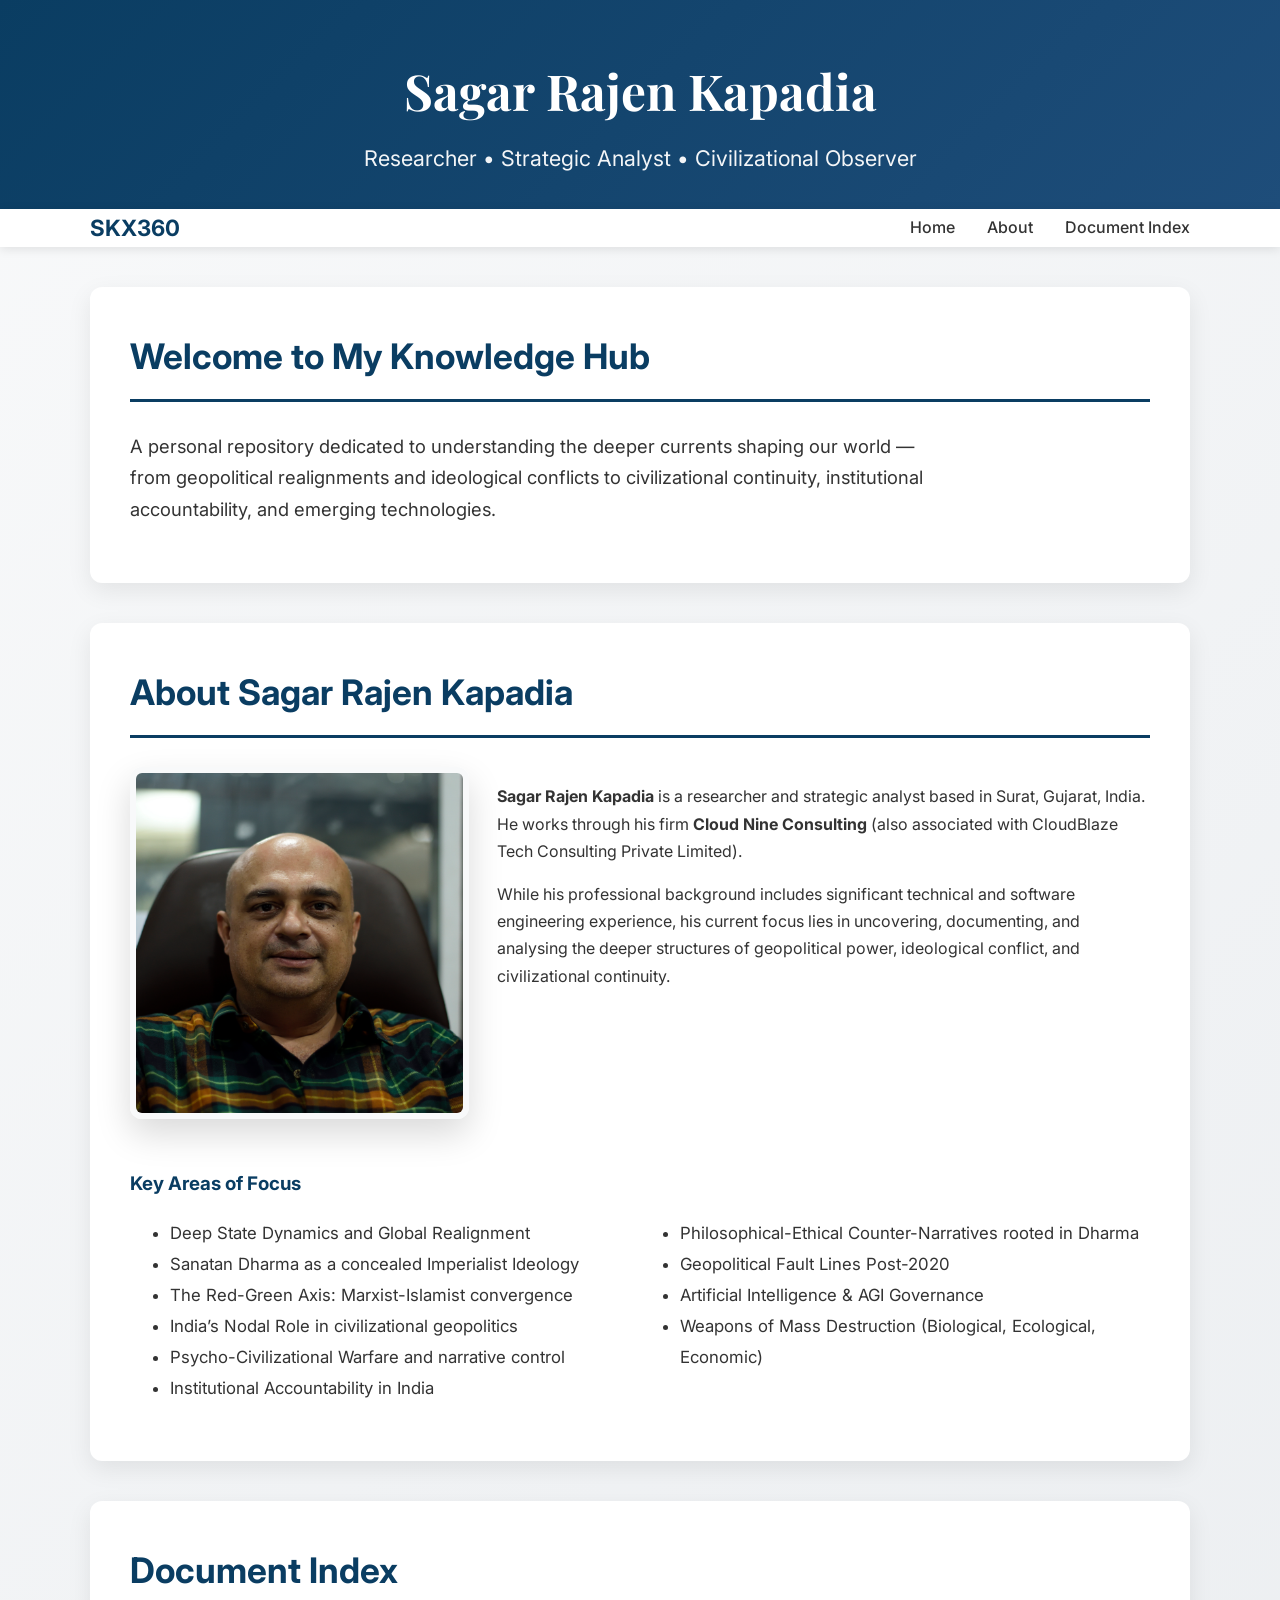
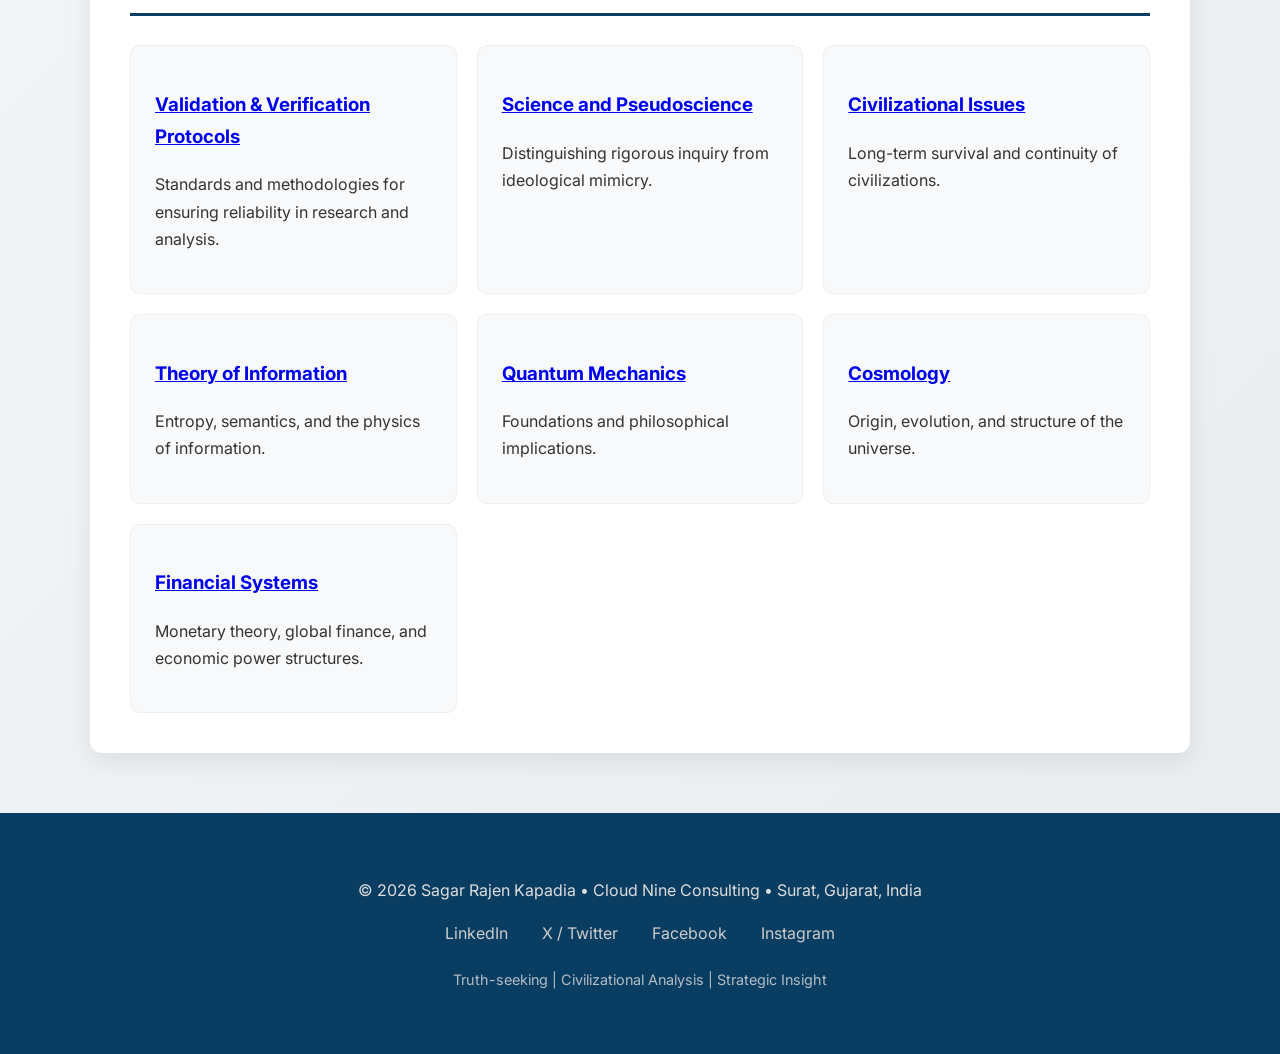
<file: index.html>
﻿<!DOCTYPE html>
<html lang="en">
<head>
    <meta charset="UTF-8">
    <meta name="viewport" content="width=device-width, initial-scale=1.0">
    <title>Sagar Rajen Kapadia | Knowledge Hub</title>
    <style>
        @import url('https://fonts.googleapis.com/css2?family=Inter:wght@400;500;600;700&family=Playfair+Display:wght@700&display=swap');

        :root {
            --primary: #0a3d62;
            --accent: #e63939;
        }

        body {
            font-family: 'Inter', system-ui, sans-serif;
            margin: 0;
            padding: 0;
            line-height: 1.7;
            color: #333;
            background: linear-gradient(135deg, #f8f9fa 0%, #e9ecef 100%);
        }

        header {
            background: linear-gradient(135deg, #0a3d62 0%, #1e4d7a 100%);
            color: white;
            padding: 3rem 0 2rem 0;
            text-align: center;
            box-shadow: 0 4px 20px rgba(0, 0, 0, 0.15);
        }

        .hero {
            max-width: 1100px;
            margin: 0 auto;
            padding: 0 20px;
        }

        h1 {
            font-family: 'Playfair Display', serif;
            font-size: 3.1rem;
            margin: 0 0 0.5rem 0;
            color: white;
        }

        .tagline {
            font-size: 1.35rem;
            opacity: 0.95;
            margin: 0;
            font-weight: 400;
        }

        nav {
            background: white;
            box-shadow: 0 2px 10px rgba(0, 0, 0, 0.1);
            position: sticky;
            top: 0;
            z-index: 100;
        }

        .nav-container {
            max-width: 1100px;
            margin: 0 auto;
            padding: 0 20px;
            display: flex;
            justify-content: space-between;
            align-items: center;
        }

        .nav-links {
            list-style: none;
            display: flex;
            gap: 2rem;
            padding: 0;
            margin: 0;
        }

            .nav-links a {
                text-decoration: none;
                color: #333;
                font-weight: 500;
                padding: 1rem 0;
                transition: color 0.3s;
            }

                .nav-links a:hover {
                    color: var(--primary);
                }

        main {
            max-width: 1100px;
            margin: 40px auto;
            padding: 0 20px;
        }

        .section {
            background: white;
            border-radius: 12px;
            padding: 40px;
            margin-bottom: 40px;
            box-shadow: 0 8px 25px rgba(0, 0, 0, 0.08);
        }

        h2 {
            font-size: 2.2rem;
            color: #0a3d62;
            border-bottom: 3px solid var(--primary);
            padding-bottom: 12px;
            margin-top: 0;
        }

        .about-profile {
            display: grid;
            grid-template-columns: 1fr 2fr;
            gap: 40px;
            align-items: center;
        }

        .profile-image {
            text-align: center;
        }

            .profile-image img {
                width: 100%;
                max-width: 340px;
                height: 340px;
                object-fit: cover;
                border-radius: 16px;
                box-shadow: 0 15px 35px rgba(0, 0, 0, 0.15);
                border: 6px solid #f8f9fa;
            }

        .index-grid {
            display: grid;
            grid-template-columns: repeat(auto-fit, minmax(320px, 1fr));
            gap: 20px;
        }

        .index-card {
            background: #f8f9fa;
            border-radius: 10px;
            padding: 24px;
            transition: all 0.3s ease;
            border: 1px solid #eee;
        }

            .index-card:hover {
                transform: translateY(-8px);
                box-shadow: 0 15px 30px rgba(10, 61, 98, 0.12);
                border-color: var(--primary);
            }

        footer {
            background: #0a3d62;
            color: #ddd;
            text-align: center;
            padding: 3rem 20px;
            margin-top: 60px;
        }

        .footer-links a {
            color: #ccc;
            margin: 0 15px;
            text-decoration: none;
        }

        @media (max-width: 768px) {
            .about-profile {
                grid-template-columns: 1fr;
            }

            h1 {
                font-size: 2.4rem;
            }
        }
    </style>
</head>
<body>
    <!-- Header -->
    <header>
        <div class="hero">
            <h1>Sagar Rajen Kapadia</h1>
            <p class="tagline">Researcher • Strategic Analyst • Civilizational Observer</p>
        </div>
    </header>

    <!-- Navigation -->
    <nav>
        <div class="nav-container">
            <div style="font-weight: 700; font-size: 1.4rem; color: var(--primary);">SKX360</div>
            <ul class="nav-links">
                <li><a href="#">Home</a></li>
                <li><a href="#about">About</a></li>
                <li><a href="#documents">Document Index</a></li>
                <!--<li><a href="https://www.linkedin.com/in/sagar-kapadia-x360/" target="_blank">LinkedIn</a></li>-->
            </ul>
        </div>
    </nav>
    
    <main>
        <!-- Welcome -->
        <div class="section">
            <h2>Welcome to My Knowledge Hub</h2>
            <p style="font-size: 1.15rem; max-width: 800px;">
                A personal repository dedicated to understanding the deeper currents shaping our world — from geopolitical realignments and ideological conflicts to civilizational continuity, institutional accountability, and emerging technologies.
            </p>
        </div>
        <div id="about" class="section">
            <h2>About Sagar Rajen Kapadia</h2>

            <!-- First Row: Picture Left + Text Right -->
            <div style="display: grid; grid-template-columns: 1fr 2fr; gap: 40px; align-items: start; margin-bottom: 40px;">
                <!-- Profile Picture -->
                <div class="profile-image">
                    <img src="profile/srk.jpg"
                         alt="Sagar Rajen Kapadia"
                         style="width: 100%; max-width: 340px; border-radius: 12px; box-shadow: 0 15px 35px rgba(0,0,0,0.15);">
                </div>

                <!-- Bio Text -->
                <div>
                    <p><strong>Sagar Rajen Kapadia</strong> is a researcher and strategic analyst based in Surat, Gujarat, India. He works through his firm <strong>Cloud Nine Consulting</strong> (also associated with CloudBlaze Tech Consulting Private Limited).</p>

                    <p>While his professional background includes significant technical and software engineering experience, his current focus lies in uncovering, documenting, and analysing the deeper structures of geopolitical power, ideological conflict, and civilizational continuity.</p>
                </div>
            </div>

            <!-- Second Row: Full-width Key Areas -->
            <div>
                <h3 style="color: #0a3d62; margin-top: 0;">Key Areas of Focus</h3>
                <ul style="font-size: 1.05rem; line-height: 1.85; column-count: 2; column-gap: 40px;">
                    <li>Deep State Dynamics and Global Realignment</li>
                    <li>Sanatan Dharma as a concealed Imperialist Ideology</li>
                    <li>The Red-Green Axis: Marxist-Islamist convergence</li>
                    <li>India’s Nodal Role in civilizational geopolitics</li>
                    <li>Psycho-Civilizational Warfare and narrative control</li>
                    <li>Institutional Accountability in India</li>
                    <li>Philosophical-Ethical Counter-Narratives rooted in Dharma</li>
                    <li>Geopolitical Fault Lines Post-2020</li>
                    <li>Artificial Intelligence &amp; AGI Governance</li>
                    <li>Weapons of Mass Destruction (Biological, Ecological, Economic)</li>
                </ul>
            </div>
        </div>

        <!-- Document Index -->
        <div id="documents" class="section">
            <h2>Document Index</h2>
            <div class="index-grid">
                <div class="index-card">
                    <h3><a href="index/validation_and_verification_protocols.html">Validation &amp; Verification Protocols</a></h3>
                    <p>Standards and methodologies for ensuring reliability in research and analysis.</p>
                </div>
                <!-- Other cards remain the same -->
                <div class="index-card">
                    <h3><a href="index/science_and_pseudo-science.html">Science and Pseudoscience</a></h3>
                    <p>Distinguishing rigorous inquiry from ideological mimicry.</p>
                </div>
                <div class="index-card">
                    <h3><a href="index/civilizational_issues.html">Civilizational Issues</a></h3>
                    <p>Long-term survival and continuity of civilizations.</p>
                </div>
                <div class="index-card">
                    <h3><a href="index/theory_of_Information.html">Theory of Information</a></h3>
                    <p>Entropy, semantics, and the physics of information.</p>
                </div>
                <div class="index-card">
                    <h3><a href="index/quantum_mechanics.html">Quantum Mechanics</a></h3>
                    <p>Foundations and philosophical implications.</p>
                </div>
                <div class="index-card">
                    <h3><a href="index/cosmology.html">Cosmology</a></h3>
                    <p>Origin, evolution, and structure of the universe.</p>
                </div>
                <div class="index-card">
                    <h3><a href="index/financial_systems.html">Financial Systems</a></h3>
                    <p>Monetary theory, global finance, and economic power structures.</p>
                </div>
            </div>
        </div>
    </main>

    <!-- Footer -->
    <footer>
        <p>&copy; 2026 Sagar Rajen Kapadia • Cloud Nine Consulting • Surat, Gujarat, India</p>
        <div class="footer-links">
            <a href="https://www.linkedin.com/in/sagar-kapadia-x360/" target="_blank">LinkedIn</a>
            <a href="https://x.com/SKX360" target="_blank">X / Twitter</a>
            <a href="https://www.facebook.com/ks1974In/" target="_blank">Facebook</a>
            <a href="https://www.instagram.com/ks1974in/" target="_blank">Instagram</a>
        </div>
        <p style="font-size: 0.9rem; opacity: 0.8; margin-top: 20px;">
            Truth-seeking | Civilizational Analysis | Strategic Insight
        </p>
    </footer>
</body>
</html>
</file>
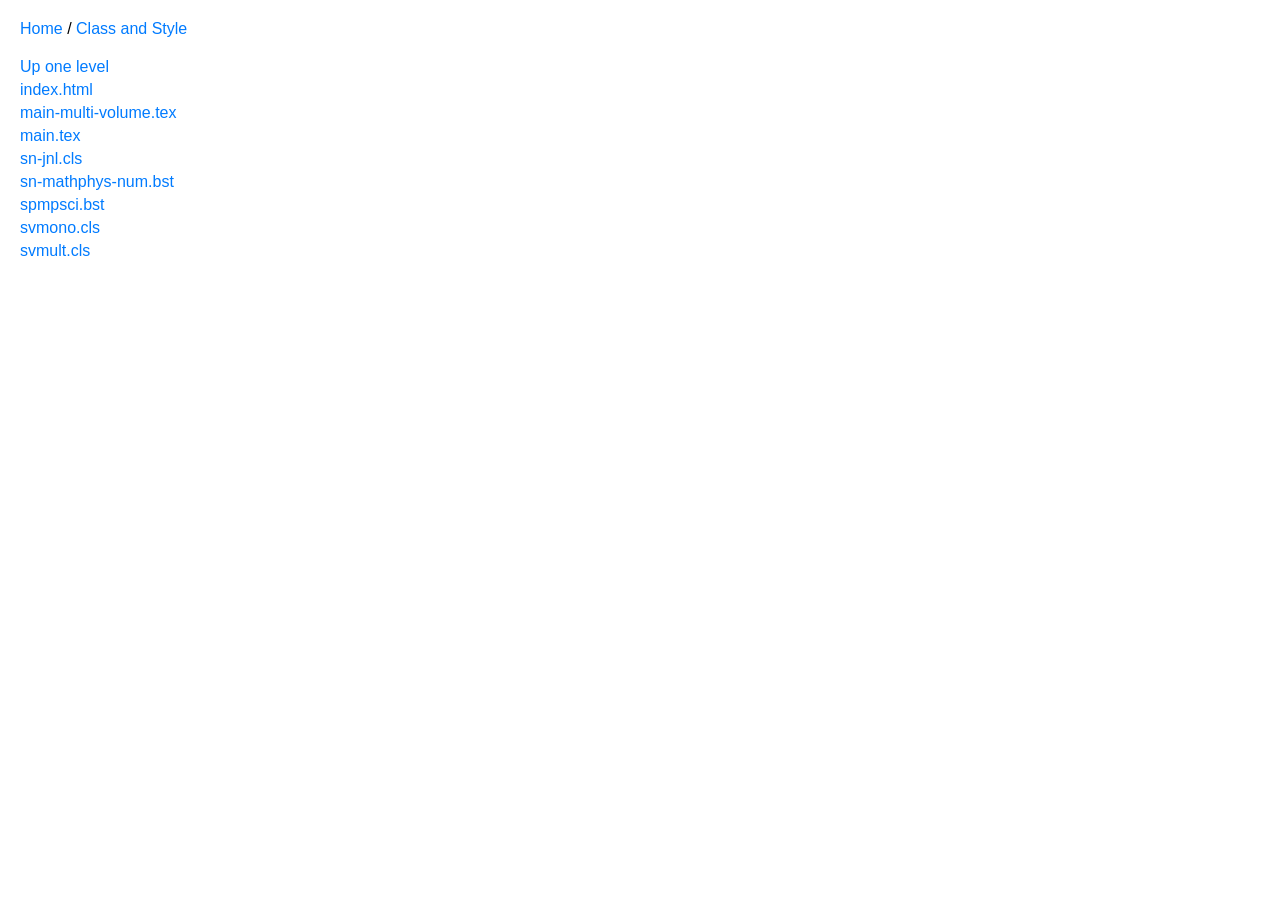
<file: content-vault/books/Validation_and_Verification_Protocols/Automated Ontological Analysis/index.html>
﻿<!DOCTYPE html>
<html lang="en">
<head>
    <meta charset="UTF-8">
    <meta name="viewport" content="width=device-width, initial-scale=1.0">
    <title>Directory Index</title>
    <style>
        body { font-family: Arial, sans-serif; margin: 20px; }
        .breadcrumbs { margin-bottom: 20px; }
        ul { list-style-type: none; padding-left: 0; }
        li { margin: 5px 0; }
        a { text-decoration: none; color: #007bff; }
        a:hover { text-decoration: underline; }
    </style>
</head>
<body>
    <div class="breadcrumbs"><a href="/">Home</a> / <a href="Class and Style/">Class and Style</a></div>
    <ul>
        <li><a href="../">Up one level</a></li>
<li><a href="index.html">index.html</a></li>
<li><a href="main-multi-volume.tex">main-multi-volume.tex</a></li>
<li><a href="main.tex">main.tex</a></li>
<li><a href="sn-jnl.cls">sn-jnl.cls</a></li>
<li><a href="sn-mathphys-num.bst">sn-mathphys-num.bst</a></li>
<li><a href="spmpsci.bst">spmpsci.bst</a></li>
<li><a href="svmono.cls">svmono.cls</a></li>
<li><a href="svmult.cls">svmult.cls</a></li>
    </ul>
</body>
</html>
</file>
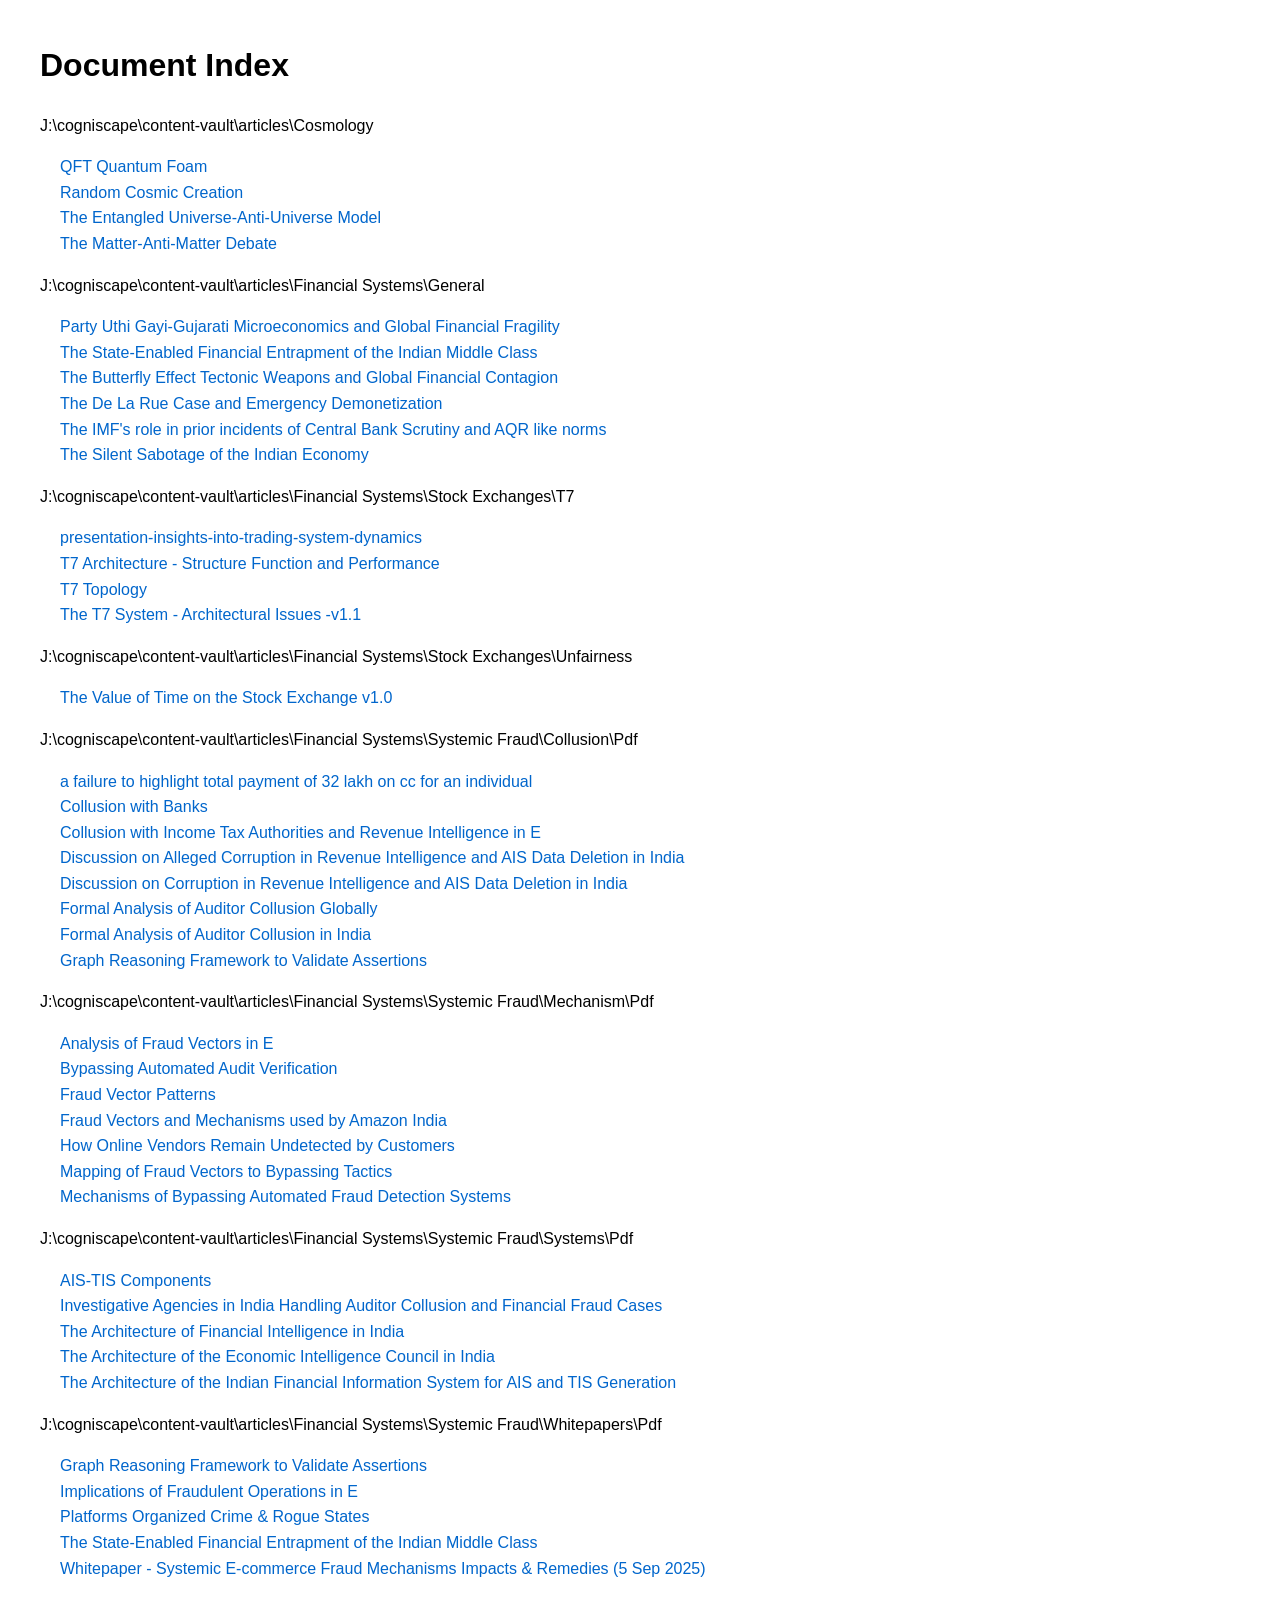
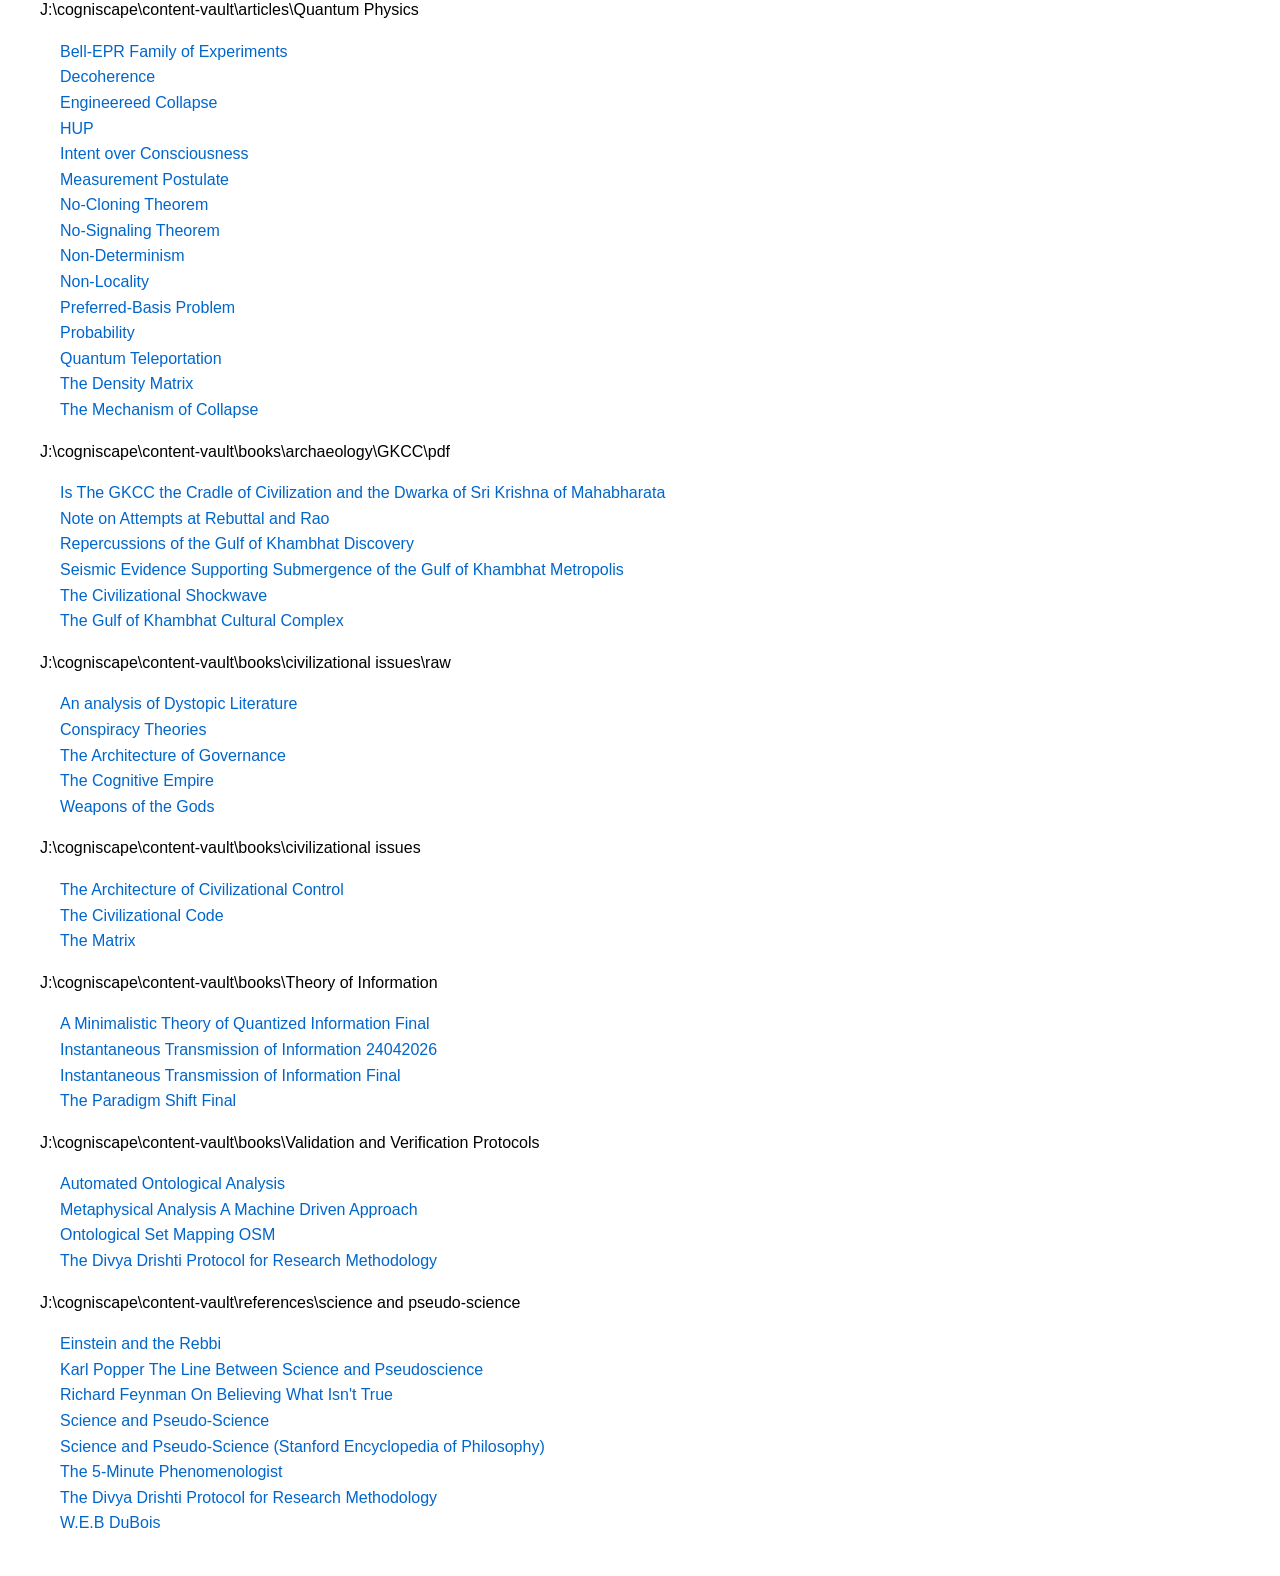
<file: raw_index.html>
<DOCTYPE html>
<html lang="en">
<head>
    <meta charset="UTF-8">
    <meta name="viewport" content="width=device-width, initial-scale=1.0">
    <title>Document Index</title>
    <style>
        body { font-family: Arial, sans-serif; margin: 40px; line-height: 1.6; }
        h2, h3, h4, h5, h6 { margin-top: 30px; color: #333; }
        a { text-decoration: none; color: #0066cc; }
        a:hover { text-decoration: underline; }
        ul { list-style-type: none; padding-left: 20px; }
    </style>
</head>
<body>
<h1>Document Index</h1>
<h7>J:\cogniscape\content-vault\articles\Cosmology</h7> 
<ul> 
    <li><a href="content-vault\articles\Cosmology\QFT_Quantum_Foam.pdf">QFT Quantum Foam</a></li> 
    <li><a href="content-vault\articles\Cosmology\Random_Cosmic_Creation.pdf">Random Cosmic Creation</a></li> 
    <li><a href="content-vault\articles\Cosmology\The_Entangled_Universe-Anti-Universe_Model.pdf">The Entangled Universe-Anti-Universe Model</a></li> 
    <li><a href="content-vault\articles\Cosmology\The_Matter-Anti-Matter_Debate.pdf">The Matter-Anti-Matter Debate</a></li> 
</ul> 
<h8>J:\cogniscape\content-vault\articles\Financial Systems\General</h8> 
<ul> 
    <li><a href="content-vault\articles\Financial_Systems\General\Party_Uthi_Gayi-Gujarati_Microeconomics_and_Global_Financial_Fragility.pdf">Party Uthi Gayi-Gujarati Microeconomics and Global Financial Fragility</a></li> 
    <li><a href="content-vault\articles\Financial_Systems\General\The State-Enabled Financial Entrapment of the Indian Middle Class.pdf">The State-Enabled Financial Entrapment of the Indian Middle Class</a></li> 
    <li><a href="content-vault\articles\Financial_Systems\General\The_Butterfly_Effect__Tectonic_Weapons__and_Global_Financial_Contagion.pdf">The Butterfly Effect Tectonic Weapons and Global Financial Contagion</a></li> 
    <li><a href="content-vault\articles\Financial_Systems\General\The_De_La_Rue_Case_and_Emergency_Demonetization.pdf">The De La Rue Case and Emergency Demonetization</a></li> 
    <li><a href="content-vault\articles\Financial_Systems\General\The_IMF's_role_in_prior_incidents_of_Central_Bank_Scrutiny_and_AQR_like_norms.pdf">The IMF's role in prior incidents of Central Bank Scrutiny and AQR like norms</a></li> 
    <li><a href="content-vault\articles\Financial_Systems\General\The_Silent_Sabotage_of_the_Indian_Economy.pdf">The Silent Sabotage of the Indian Economy</a></li> 
</ul> 
<h9>J:\cogniscape\content-vault\articles\Financial Systems\Stock Exchanges\T7</h9> 
<ul> 
    <li><a href="content-vault\articles\Financial_Systems\Stock_Exchanges\T7\presentation-insights-into-trading-system-dynamics.pdf">presentation-insights-into-trading-system-dynamics</a></li> 
    <li><a href="content-vault\articles\Financial_Systems\Stock_Exchanges\T7\T7 Architecture - Structure, Function and Performance.pdf">T7 Architecture - Structure Function and Performance</a></li> 
    <li><a href="content-vault\articles\Financial_Systems\Stock_Exchanges\T7\T7 Topology.pdf">T7 Topology</a></li> 
    <li><a href="content-vault\articles\Financial_Systems\Stock_Exchanges\T7\The T7 System - Architectural Issues -v1.1.pdf">The T7 System - Architectural Issues -v1.1</a></li> 
</ul> 
<h9>J:\cogniscape\content-vault\articles\Financial Systems\Stock Exchanges\Unfairness</h9> 
<ul> 
    <li><a href="content-vault\articles\Financial_Systems\Stock_Exchanges\Unfairness\The Value of Time on the Stock Exchange v1.0.pdf">The Value of Time on the Stock Exchange v1.0</a></li> 
</ul> 
<h10>J:\cogniscape\content-vault\articles\Financial Systems\Systemic Fraud\Collusion\Pdf</h10> 
<ul> 
    <li><a href="content-vault\articles\Financial_Systems\Systemic_Fraud\Collusion\Pdf\a failure to highlight total payment of 32 lakh on cc for an individual.pdf">a failure to highlight total payment of 32 lakh on cc for an individual</a></li> 
    <li><a href="content-vault\articles\Financial_Systems\Systemic_Fraud\Collusion\Pdf\Collusion with Banks.pdf">Collusion with Banks</a></li> 
    <li><a href="content-vault\articles\Financial_Systems\Systemic_Fraud\Collusion\Pdf\Collusion with Income Tax Authorities and Revenue Intelligence in E.pdf">Collusion with Income Tax Authorities and Revenue Intelligence in E</a></li> 
    <li><a href="content-vault\articles\Financial_Systems\Systemic_Fraud\Collusion\Pdf\Discussion on Alleged Corruption in Revenue Intelligence and AIS Data Deletion in India.pdf">Discussion on Alleged Corruption in Revenue Intelligence and AIS Data Deletion in India</a></li> 
    <li><a href="content-vault\articles\Financial_Systems\Systemic_Fraud\Collusion\Pdf\Discussion on Corruption in Revenue Intelligence and AIS Data Deletion in India.pdf">Discussion on Corruption in Revenue Intelligence and AIS Data Deletion in India</a></li> 
    <li><a href="content-vault\articles\Financial_Systems\Systemic_Fraud\Collusion\Pdf\Formal Analysis of Auditor Collusion Globally.pdf">Formal Analysis of Auditor Collusion Globally</a></li> 
    <li><a href="content-vault\articles\Financial_Systems\Systemic_Fraud\Collusion\Pdf\Formal Analysis of Auditor Collusion in India.pdf">Formal Analysis of Auditor Collusion in India</a></li> 
    <li><a href="content-vault\articles\Financial_Systems\Systemic_Fraud\Collusion\Pdf\Graph Reasoning Framework to Validate Assertions.pdf">Graph Reasoning Framework to Validate Assertions</a></li> 
</ul> 
<h10>J:\cogniscape\content-vault\articles\Financial Systems\Systemic Fraud\Mechanism\Pdf</h10> 
<ul> 
    <li><a href="content-vault\articles\Financial_Systems\Systemic_Fraud\Mechanism\Pdf\Analysis of Fraud Vectors in E.pdf">Analysis of Fraud Vectors in E</a></li> 
    <li><a href="content-vault\articles\Financial_Systems\Systemic_Fraud\Mechanism\Pdf\Bypassing Automated Audit Verification.pdf">Bypassing Automated Audit Verification</a></li> 
    <li><a href="content-vault\articles\Financial_Systems\Systemic_Fraud\Mechanism\Pdf\Fraud Vector Patterns.pdf">Fraud Vector Patterns</a></li> 
    <li><a href="content-vault\articles\Financial_Systems\Systemic_Fraud\Mechanism\Pdf\Fraud Vectors and Mechanisms used by Amazon India.pdf">Fraud Vectors and Mechanisms used by Amazon India</a></li> 
    <li><a href="content-vault\articles\Financial_Systems\Systemic_Fraud\Mechanism\Pdf\How Online Vendors Remain Undetected by Customers.pdf">How Online Vendors Remain Undetected by Customers</a></li> 
    <li><a href="content-vault\articles\Financial_Systems\Systemic_Fraud\Mechanism\Pdf\Mapping of Fraud Vectors to Bypassing Tactics.pdf">Mapping of Fraud Vectors to Bypassing Tactics</a></li> 
    <li><a href="content-vault\articles\Financial_Systems\Systemic_Fraud\Mechanism\Pdf\Mechanisms of Bypassing Automated Fraud Detection Systems.pdf">Mechanisms of Bypassing Automated Fraud Detection Systems</a></li> 
</ul> 
<h10>J:\cogniscape\content-vault\articles\Financial Systems\Systemic Fraud\Systems\Pdf</h10> 
<ul> 
    <li><a href="content-vault\articles\Financial_Systems\Systemic_Fraud\Systems\Pdf\AIS-TIS Components.pdf">AIS-TIS Components</a></li> 
    <li><a href="content-vault\articles\Financial_Systems\Systemic_Fraud\Systems\Pdf\Investigative Agencies in India Handling Auditor Collusion and Financial Fraud Cases.pdf">Investigative Agencies in India Handling Auditor Collusion and Financial Fraud Cases</a></li> 
    <li><a href="content-vault\articles\Financial_Systems\Systemic_Fraud\Systems\Pdf\The Architecture of Financial Intelligence in India.pdf">The Architecture of Financial Intelligence in India</a></li> 
    <li><a href="content-vault\articles\Financial_Systems\Systemic_Fraud\Systems\Pdf\The Architecture of the Economic Intelligence Council in India.pdf">The Architecture of the Economic Intelligence Council in India</a></li> 
    <li><a href="content-vault\articles\Financial_Systems\Systemic_Fraud\Systems\Pdf\The Architecture of the Indian Financial Information System for AIS and TIS Generation.pdf">The Architecture of the Indian Financial Information System for AIS and TIS Generation</a></li> 
</ul> 
<h10>J:\cogniscape\content-vault\articles\Financial Systems\Systemic Fraud\Whitepapers\Pdf</h10> 
<ul> 
    <li><a href="content-vault\articles\Financial_Systems\Systemic_Fraud\Whitepapers\Pdf\Graph Reasoning Framework to Validate Assertions.pdf">Graph Reasoning Framework to Validate Assertions</a></li> 
    <li><a href="content-vault\articles\Financial_Systems\Systemic_Fraud\Whitepapers\Pdf\Implications of Fraudulent Operations in E.pdf">Implications of Fraudulent Operations in E</a></li> 
    <li><a href="content-vault\articles\Financial_Systems\Systemic_Fraud\Whitepapers\Pdf\Platforms, Organized Crime & Rogue States.pdf">Platforms Organized Crime & Rogue States</a></li> 
    <li><a href="content-vault\articles\Financial_Systems\Systemic_Fraud\Whitepapers\Pdf\The State-Enabled Financial Entrapment of the Indian Middle Class.pdf">The State-Enabled Financial Entrapment of the Indian Middle Class</a></li> 
    <li><a href="content-vault\articles\Financial_Systems\Systemic_Fraud\Whitepapers\Pdf\Whitepaper - Systemic E-commerce Fraud_ Mechanisms, Impacts & Remedies (5 Sep 2025).pdf">Whitepaper - Systemic E-commerce Fraud Mechanisms Impacts & Remedies (5 Sep 2025)</a></li> 
</ul> 
<h7>J:\cogniscape\content-vault\articles\Quantum Physics</h7> 
<ul> 
    <li><a href="content-vault\articles\Quantum_Physics\Bell-EPR_Family_of_Experiments.pdf">Bell-EPR Family of Experiments</a></li> 
    <li><a href="content-vault\articles\Quantum_Physics\Decoherence.pdf">Decoherence</a></li> 
    <li><a href="content-vault\articles\Quantum_Physics\Engineereed_Collapse.pdf">Engineereed Collapse</a></li> 
    <li><a href="content-vault\articles\Quantum_Physics\HUP.pdf">HUP</a></li> 
    <li><a href="content-vault\articles\Quantum_Physics\Intent_over_Consciousness.pdf">Intent over Consciousness</a></li> 
    <li><a href="content-vault\articles\Quantum_Physics\Measurement_Postulate.pdf">Measurement Postulate</a></li> 
    <li><a href="content-vault\articles\Quantum_Physics\No-Cloning_Theorem.pdf">No-Cloning Theorem</a></li> 
    <li><a href="content-vault\articles\Quantum_Physics\No-Signaling_Theorem.pdf">No-Signaling Theorem</a></li> 
    <li><a href="content-vault\articles\Quantum_Physics\Non-Determinism.pdf">Non-Determinism</a></li> 
    <li><a href="content-vault\articles\Quantum_Physics\Non-Locality.pdf">Non-Locality</a></li> 
    <li><a href="content-vault\articles\Quantum_Physics\Preferred-Basis_Problem.pdf">Preferred-Basis Problem</a></li> 
    <li><a href="content-vault\articles\Quantum_Physics\Probability.pdf">Probability</a></li> 
    <li><a href="content-vault\articles\Quantum_Physics\Quantum_Teleportation.pdf">Quantum Teleportation</a></li> 
    <li><a href="content-vault\articles\Quantum_Physics\The_Density_Matrix.pdf">The Density Matrix</a></li> 
    <li><a href="content-vault\articles\Quantum_Physics\The_Mechanism_of_Collapse.pdf">The Mechanism of Collapse</a></li> 
</ul> 
<h9>J:\cogniscape\content-vault\books\archaeology\GKCC\pdf</h9> 
<ul> 
    <li><a href="content-vault\books\archaeology\GKCC\pdf\Is_The_GKCC_the_Cradle_of_Civilization_and_the_Dwarka_of_Sri_Krishna_of_Mahabharata.pdf">Is The GKCC the Cradle of Civilization and the Dwarka of Sri Krishna of Mahabharata</a></li> 
    <li><a href="content-vault\books\archaeology\GKCC\pdf\Note_on_Attempts_at_Rebuttal_and_Rao.pdf">Note on Attempts at Rebuttal and Rao</a></li> 
    <li><a href="content-vault\books\archaeology\GKCC\pdf\Repercussions_of_the_Gulf_of_Khambhat_Discovery.pdf">Repercussions of the Gulf of Khambhat Discovery</a></li> 
    <li><a href="content-vault\books\archaeology\GKCC\pdf\Seismic_Evidence_Supporting_Submergence_of_the_Gulf_of_Khambhat_Metropolis.pdf">Seismic Evidence Supporting Submergence of the Gulf of Khambhat Metropolis</a></li> 
    <li><a href="content-vault\books\archaeology\GKCC\pdf\The_Civilizational_Shockwave.pdf">The Civilizational Shockwave</a></li> 
    <li><a href="content-vault\books\archaeology\GKCC\pdf\The_Gulf_of_Khambhat_Cultural_Complex.pdf">The Gulf of Khambhat Cultural Complex</a></li> 
</ul> 
<h8>J:\cogniscape\content-vault\books\civilizational issues\raw</h8> 
<ul> 
    <li><a href="content-vault\books\civilizational_issues\raw\An_analysis_of_Dystopic_Literature.pdf">An analysis of Dystopic Literature</a></li> 
    <li><a href="content-vault\books\civilizational_issues\raw\Conspiracy_Theories.pdf">Conspiracy Theories</a></li> 
    <li><a href="content-vault\books\civilizational_issues\raw\The_Architecture_of_Governance.pdf">The Architecture of Governance</a></li> 
    <li><a href="content-vault\books\civilizational_issues\raw\The_Cognitive_Empire.pdf">The Cognitive Empire</a></li> 
    <li><a href="content-vault\books\civilizational_issues\raw\Weapons_of_the_Gods.pdf">Weapons of the Gods</a></li> 
</ul> 
<h7>J:\cogniscape\content-vault\books\civilizational issues</h7> 
<ul> 
    <li><a href="content-vault\books\civilizational_issues\The_Architecture_of_Civilizational_Control.pdf">The Architecture of Civilizational Control</a></li> 
    <li><a href="content-vault\books\civilizational_issues\The_Civilizational_Code.pdf">The Civilizational Code</a></li> 
    <li><a href="content-vault\books\civilizational_issues\The_Matrix.pdf">The Matrix</a></li> 
</ul> 
<h7>J:\cogniscape\content-vault\books\Theory of Information</h7> 
<ul> 
    <li><a href="content-vault\books\Theory_of_Information\A_Minimalistic_Theory_of_Quantized_Information_Final.pdf">A Minimalistic Theory of Quantized Information Final</a></li> 
    <li><a href="content-vault\books\Theory_of_Information\Instantaneous_Transmission_of_Information_24042026.pdf">Instantaneous Transmission of Information 24042026</a></li> 
    <li><a href="content-vault\books\Theory_of_Information\Instantaneous_Transmission_of_Information_Final.pdf">Instantaneous Transmission of Information Final</a></li> 
    <li><a href="content-vault\books\Theory_of_Information\The_Paradigm_Shift_Final.pdf">The Paradigm Shift Final</a></li> 
</ul> 
<h7>J:\cogniscape\content-vault\books\Validation and Verification Protocols</h7> 
<ul> 
    <li><a href="content-vault\books\Validation_and_Verification_Protocols\Automated_Ontological_Analysis.pdf">Automated Ontological Analysis</a></li> 
    <li><a href="content-vault\books\Validation_and_Verification_Protocols\Metaphysical_Analysis__A_Machine_Driven_Approach.pdf">Metaphysical Analysis A Machine Driven Approach</a></li> 
    <li><a href="content-vault\books\Validation_and_Verification_Protocols\Ontological_Set_Mapping_OSM_.pdf">Ontological Set Mapping OSM</a></li> 
    <li><a href="content-vault\books\Validation_and_Verification_Protocols\The_Divya_Drishti_Protocol_for_Research_Methodology.pdf">The Divya Drishti Protocol for Research Methodology</a></li> 
</ul> 
<h7>J:\cogniscape\content-vault\references\science and pseudo-science</h7> 
<ul> 
    <li><a href="content-vault\references\science_and_pseudo-science\Einstein_and_the_Rebbi.pdf">Einstein and the Rebbi</a></li> 
    <li><a href="content-vault\references\science_and_pseudo-science\Karl_Popper_The_Line_Between_Science_and_Pseudoscience.pdf">Karl Popper The Line Between Science and Pseudoscience</a></li> 
    <li><a href="content-vault\references\science_and_pseudo-science\Richard_Feynman_On_Believing_What_Isn't_True.pdf">Richard Feynman On Believing What Isn't True</a></li> 
    <li><a href="content-vault\references\science_and_pseudo-science\Science_and_Pseudo-Science.pdf">Science and Pseudo-Science</a></li> 
    <li><a href="content-vault\references\science_and_pseudo-science\Science_and_Pseudo-Science_(Stanford_Encyclopedia_of_Philosophy).pdf">Science and Pseudo-Science (Stanford Encyclopedia of Philosophy)</a></li> 
    <li><a href="content-vault\references\science_and_pseudo-science\The_5-Minute_Phenomenologist.pdf">The 5-Minute Phenomenologist</a></li> 
    <li><a href="content-vault\references\science_and_pseudo-science\The_Divya_Drishti_Protocol_for_Research_Methodology.pdf">The Divya Drishti Protocol for Research Methodology</a></li> 
    <li><a href="content-vault\references\science_and_pseudo-science\W.E.B_DuBois.pdf">W.E.B DuBois</a></li> 
</ul> 
</body>
</html>
</file>
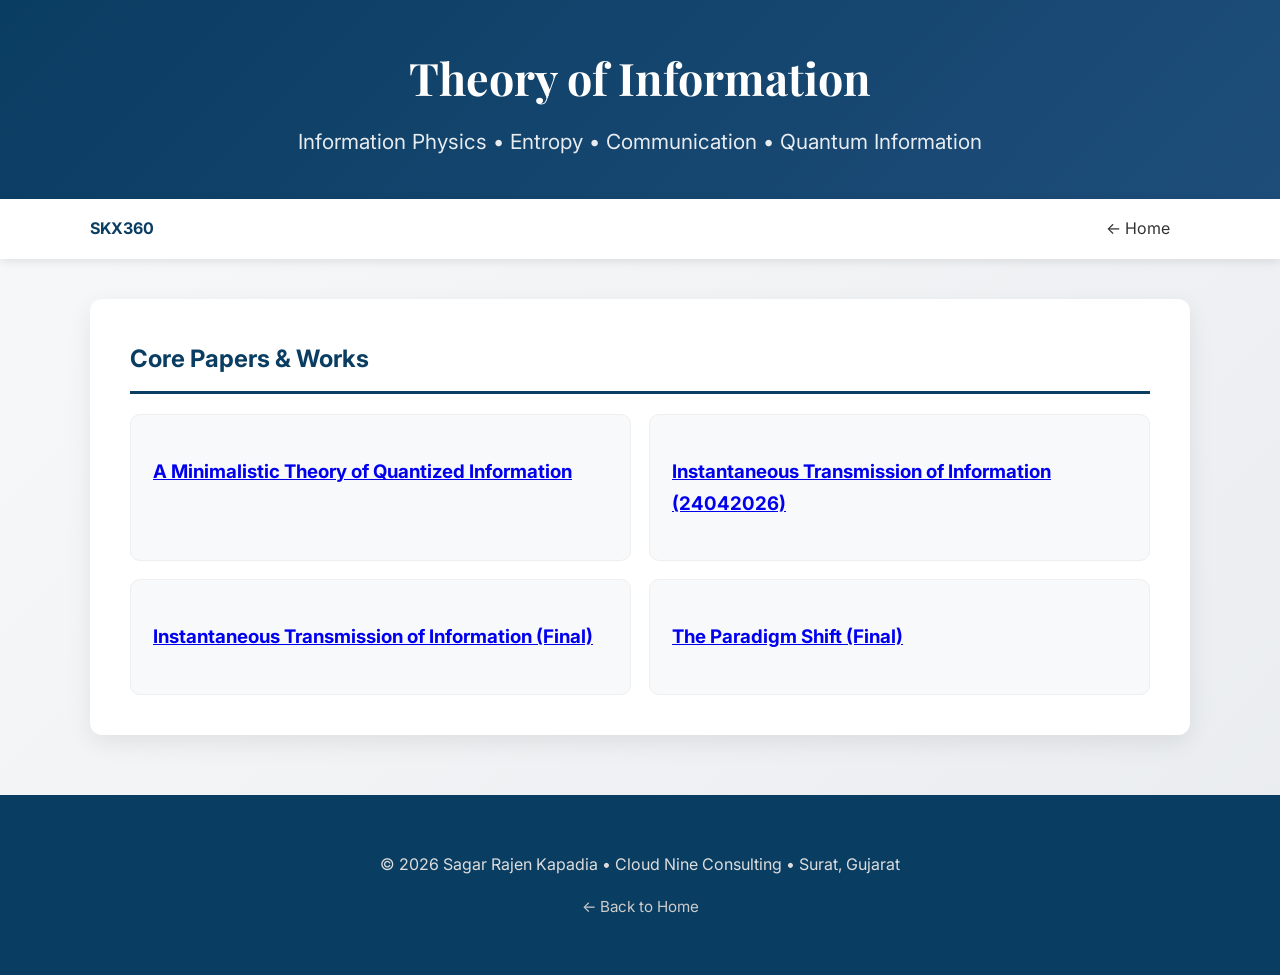
<file: index/a-theory_of_information.html>
<!DOCTYPE html>
<html lang="en">
<head>
    <meta charset="UTF-8">
    <meta name="viewport" content="width=device-width, initial-scale=1.0">
    <title>Theory of Information | Sagar Rajen Kapadia</title>
    <style>
        @import url('https://fonts.googleapis.com/css2?family=Inter:wght@400;500;600;700&family=Playfair+Display:wght@700&display=swap');

        :root {
            --primary: #0a3d62;
        }

        body {
            font-family: 'Inter', system-ui, sans-serif;
            margin: 0;
            padding: 0;
            line-height: 1.7;
            color: #333;
            background: linear-gradient(135deg, #f8f9fa 0%, #e9ecef 100%);
        }

        header {
            background: linear-gradient(135deg, #0a3d62 0%, #1e4d7a 100%);
            color: white;
            padding: 2.5rem 0;
            text-align: center;
        }

        h1 {
            font-family: 'Playfair Display', serif;
            font-size: 2.8rem;
            margin: 0;
        }

        .subtitle {
            font-size: 1.3rem;
            opacity: 0.9;
            margin: 8px 0 0 0;
        }

        nav {
            background: white;
            padding: 1rem 0;
            box-shadow: 0 2px 10px rgba(0,0,0,0.1);
            position: sticky;
            top: 0;
            z-index: 100;
        }

        .nav-container {
            max-width: 1100px;
            margin: 0 auto;
            padding: 0 20px;
            display: flex;
            justify-content: space-between;
            align-items: center;
        }

        main {
            max-width: 1100px;
            margin: 40px auto;
            padding: 0 20px;
        }

        .section {
            background: white;
            border-radius: 12px;
            padding: 40px;
            margin-bottom: 40px;
            box-shadow: 0 8px 25px rgba(0, 0, 0, 0.08);
        }

        h2 {
            color: var(--primary);
            border-bottom: 3px solid var(--primary);
            padding-bottom: 12px;
            margin-top: 0;
        }

        .index-grid {
            display: grid;
            grid-template-columns: repeat(auto-fit, minmax(460px, 1fr));
            gap: 18px;
        }

        .index-card {
            background: #f8f9fa;
            border-radius: 10px;
            padding: 22px;
            transition: all 0.3s ease;
            border: 1px solid #eee;
        }

            .index-card:hover {
                transform: translateY(-6px);
                box-shadow: 0 12px 25px rgba(10, 61, 98, 0.12);
            }

        footer {
            background: #0a3d62;
            color: #ddd;
            text-align: center;
            padding: 2.5rem 20px;
            margin-top: 60px;
        }
    </style>
</head>
<body>
    <!-- Header -->
    <header>
        <h1>Theory of Information</h1>
        <p class="subtitle">Information Physics • Entropy • Communication • Quantum Information</p>
    </header>

    <!-- Navigation -->
    <nav>
        <div class="nav-container">
            <div style="font-weight: 700; color: var(--primary);">SKX360</div>
            <div>
                <a href="../index.html" style="margin-right: 20px; color: #333; text-decoration: none;">← Home</a>
            </div>
        </div>
    </nav>

    <main>
        <div class="section">
            <h2>Core Papers &amp; Works</h2>
            <div class="index-grid">
                <div class="index-card"><h3><a href="..\content-vault\books\Theory_of_Information\A_Minimalistic_Theory_of_Quantized_Information_Final.pdf">A Minimalistic Theory of Quantized Information</a></h3></div>
                <div class="index-card"><h3><a href="..\content-vault\books\Theory_of_Information\Instantaneous_Transmission_of_Information_24042026.pdf">Instantaneous Transmission of Information (24042026)</a></h3></div>
                <div class="index-card"><h3><a href="..\content-vault\books\Theory_of_Information\Instantaneous_Transmission_of_Information_Final.pdf">Instantaneous Transmission of Information (Final)</a></h3></div>
                <div class="index-card"><h3><a href="..\content-vault\books\Theory_of_Information\The_Paradigm_Shift_Final.pdf">The Paradigm Shift (Final)</a></h3></div>
            </div>
        </div>
    </main>

    <footer>
        <p>&copy; 2026 Sagar Rajen Kapadia • Cloud Nine Consulting • Surat, Gujarat</p>
        <p style="margin-top: 10px; font-size: 0.95rem;">
            <a href="../index.html" style="color: #ccc; text-decoration: none;">← Back to Home</a>
        </p>
    </footer>
</body>
</html>
</file>
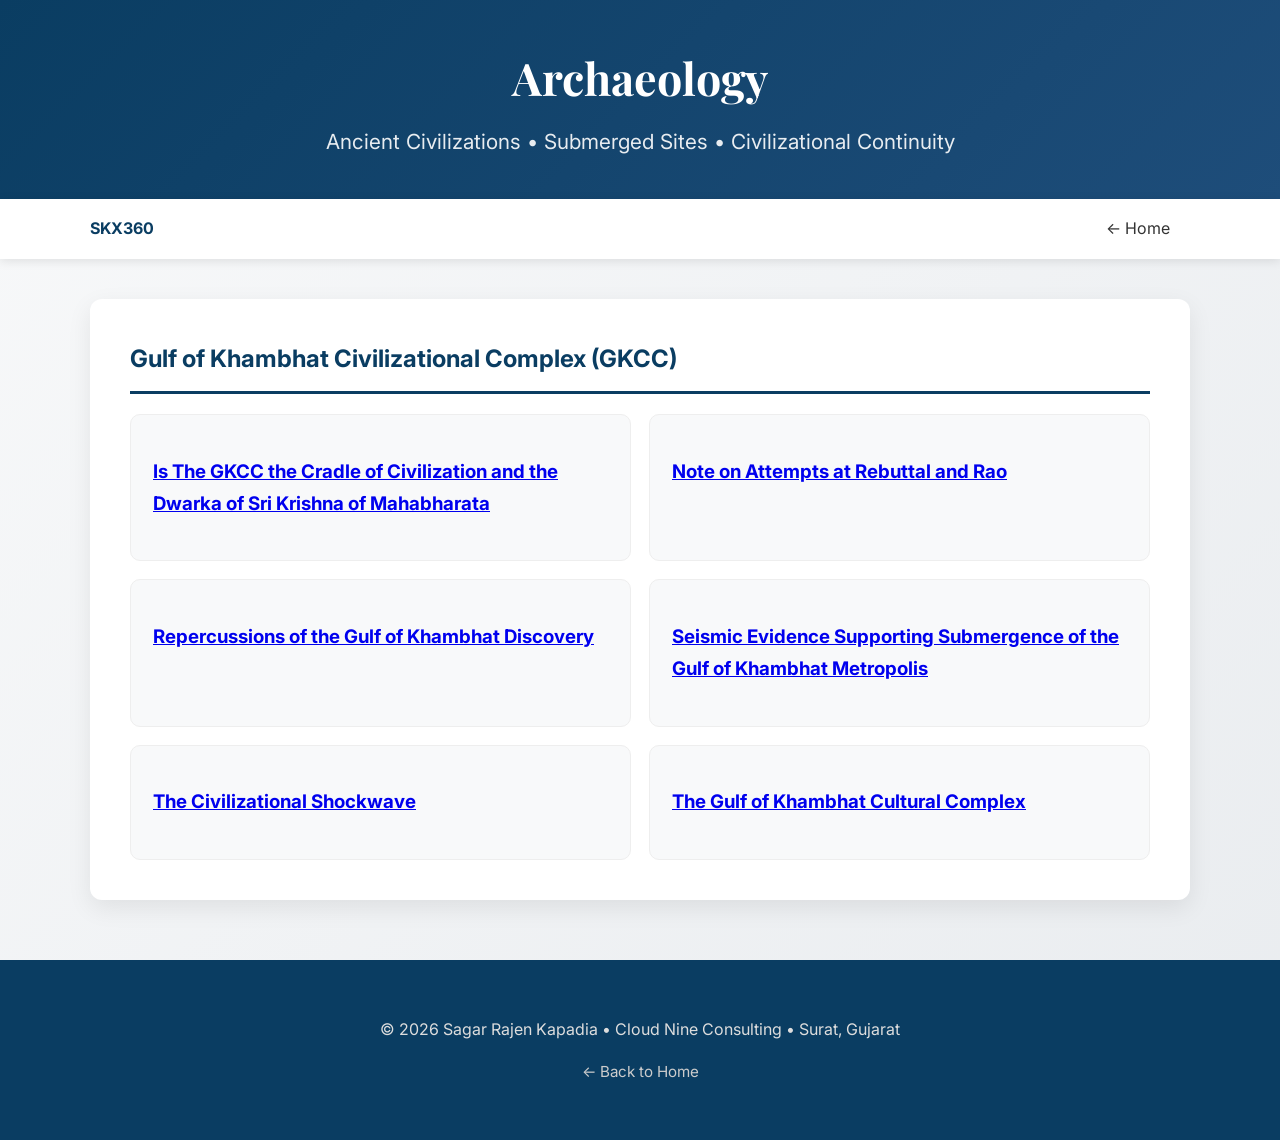
<file: index/archaeology.html>
<!DOCTYPE html>
<html lang="en">
<head>
    <meta charset="UTF-8">
    <meta name="viewport" content="width=device-width, initial-scale=1.0">
    <title>Archaeology | Sagar Rajen Kapadia</title>
    <style>
        @import url('https://fonts.googleapis.com/css2?family=Inter:wght@400;500;600;700&family=Playfair+Display:wght@700&display=swap');

        :root {
            --primary: #0a3d62;
        }

        body {
            font-family: 'Inter', system-ui, sans-serif;
            margin: 0;
            padding: 0;
            line-height: 1.7;
            color: #333;
            background: linear-gradient(135deg, #f8f9fa 0%, #e9ecef 100%);
        }

        header {
            background: linear-gradient(135deg, #0a3d62 0%, #1e4d7a 100%);
            color: white;
            padding: 2.5rem 0;
            text-align: center;
        }

        h1 {
            font-family: 'Playfair Display', serif;
            font-size: 2.8rem;
            margin: 0;
        }

        .subtitle {
            font-size: 1.3rem;
            opacity: 0.9;
            margin: 8px 0 0 0;
        }

        nav {
            background: white;
            padding: 1rem 0;
            box-shadow: 0 2px 10px rgba(0,0,0,0.1);
            position: sticky;
            top: 0;
            z-index: 100;
        }

        .nav-container {
            max-width: 1100px;
            margin: 0 auto;
            padding: 0 20px;
            display: flex;
            justify-content: space-between;
            align-items: center;
        }

        main {
            max-width: 1100px;
            margin: 40px auto;
            padding: 0 20px;
        }

        .section {
            background: white;
            border-radius: 12px;
            padding: 40px;
            margin-bottom: 40px;
            box-shadow: 0 8px 25px rgba(0, 0, 0, 0.08);
        }

        h2 {
            color: var(--primary);
            border-bottom: 3px solid var(--primary);
            padding-bottom: 12px;
            margin-top: 0;
        }

        .index-grid {
            display: grid;
            grid-template-columns: repeat(auto-fit, minmax(460px, 1fr));
            gap: 18px;
        }

        .index-card {
            background: #f8f9fa;
            border-radius: 10px;
            padding: 22px;
            transition: all 0.3s ease;
            border: 1px solid #eee;
        }

            .index-card:hover {
                transform: translateY(-6px);
                box-shadow: 0 12px 25px rgba(10, 61, 98, 0.12);
            }

        footer {
            background: #0a3d62;
            color: #ddd;
            text-align: center;
            padding: 2.5rem 20px;
            margin-top: 60px;
        }
    </style>
</head>
<body>
    <!-- Header -->
    <header>
        <h1>Archaeology</h1>
        <p class="subtitle">Ancient Civilizations • Submerged Sites • Civilizational Continuity</p>
    </header>

    <!-- Navigation -->
    <nav>
        <div class="nav-container">
            <div style="font-weight: 700; color: var(--primary);">SKX360</div>
            <div>
                <a href="../index.html" style="margin-right: 20px; color: #333; text-decoration: none;">← Home</a>
            </div>
        </div>
    </nav>

    <main>
        <div class="section">
            <h2>Gulf of Khambhat Civilizational Complex (GKCC)</h2>
            <div class="index-grid">
                <div class="index-card">
                    <h3><a href="..\content-vault\books\archaeology\GKCC\pdf\Is_The_GKCC_the_Cradle_of_Civilization_and_the_Dwarka_of_Sri_Krishna_of_Mahabharata.pdf">Is The GKCC the Cradle of Civilization and the Dwarka of Sri Krishna of Mahabharata</a></h3>
                </div>
                <div class="index-card">
                    <h3><a href="..\content-vault\books\archaeology\GKCC\pdf\Note_on_Attempts_at_Rebuttal_and_Rao.pdf">Note on Attempts at Rebuttal and Rao</a></h3>
                </div>
                <div class="index-card">
                    <h3><a href="..\content-vault\books\archaeology\GKCC\pdf\Repercussions_of_the_Gulf_of_Khambhat_Discovery.pdf">Repercussions of the Gulf of Khambhat Discovery</a></h3>
                </div>
                <div class="index-card">
                    <h3><a href="..\content-vault\books\archaeology\GKCC\pdf\Seismic_Evidence_Supporting_Submergence_of_the_Gulf_of_Khambhat_Metropolis.pdf">Seismic Evidence Supporting Submergence of the Gulf of Khambhat Metropolis</a></h3>
                </div>
                <div class="index-card">
                    <h3><a href="..\content-vault\books\archaeology\GKCC\pdf\The_Civilizational_Shockwave.pdf">The Civilizational Shockwave</a></h3>
                </div>
                <div class="index-card">
                    <h3><a href="..\content-vault\books\archaeology\GKCC\pdf\The_Gulf_of_Khambhat_Cultural_Complex.pdf">The Gulf of Khambhat Cultural Complex</a></h3>
                </div>
            </div>
        </div>
    </main>

    <footer>
        <p>&copy; 2026 Sagar Rajen Kapadia • Cloud Nine Consulting • Surat, Gujarat</p>
        <p style="margin-top: 10px; font-size: 0.95rem;">
            <a href="../index.html" style="color: #ccc; text-decoration: none;">← Back to Home</a>
        </p>
    </footer>
</body>
</html>
</file>
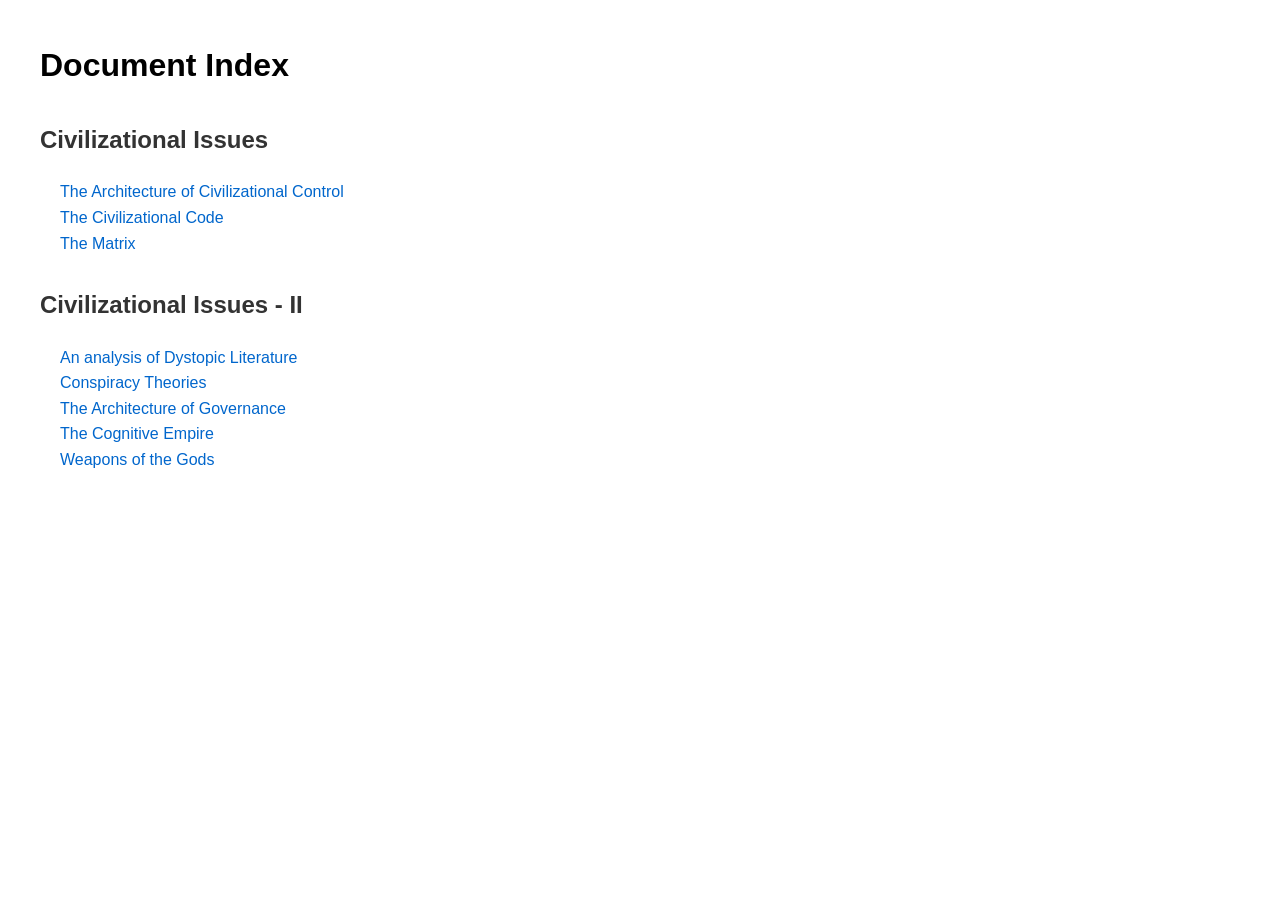
<file: index/civilizational_issues.html>
<DOCTYPE html>
<html lang="en">
<head>
    <meta charset="UTF-8">
    <meta name="viewport" content="width=device-width, initial-scale=1.0">
    <title>Document Index</title>
    <style>
        body { font-family: Arial, sans-serif; margin: 40px; line-height: 1.6; }
        h2, h3, h4, h5, h6 { margin-top: 30px; color: #333; }
        a { text-decoration: none; color: #0066cc; }
        a:hover { text-decoration: underline; }
        ul { list-style-type: none; padding-left: 20px; }
    </style>
</head>
<body>
    <h1>Document Index</h1>
    <h2>Civilizational Issues</h2>
    <ul>
        <li><a href="..\content-vault\books\civilizational_issues\The_Architecture_of_Civilizational_Control.pdf">The Architecture of Civilizational Control</a></li>
        <li><a href="..\content-vault\books\civilizational_issues\The_Civilizational_Code.pdf">The Civilizational Code</a></li>
        <li><a href="..\content-vault\books\civilizational_issues\The_Matrix.pdf">The Matrix</a></li>
    </ul>
    <h2>Civilizational Issues - II</h2>

    <ul>
        <li><a href="..\content-vault\books\civilizational_issues\raw\An_analysis_of_Dystopic_Literature.pdf">An analysis of Dystopic Literature</a></li>
        <li><a href="..\content-vault\books\civilizational_issues\raw\Conspiracy_Theories.pdf">Conspiracy Theories</a></li>
        <li><a href="..\content-vault\books\civilizational_issues\raw\The_Architecture_of_Governance.pdf">The Architecture of Governance</a></li>
        <li><a href="..\content-vault\books\civilizational_issues\raw\The_Cognitive_Empire.pdf">The Cognitive Empire</a></li>
        <li><a href="..\content-vault\books\civilizational_issues\raw\Weapons_of_the_Gods.pdf">Weapons of the Gods</a></li>
    </ul>
</body>
</html>
</file>
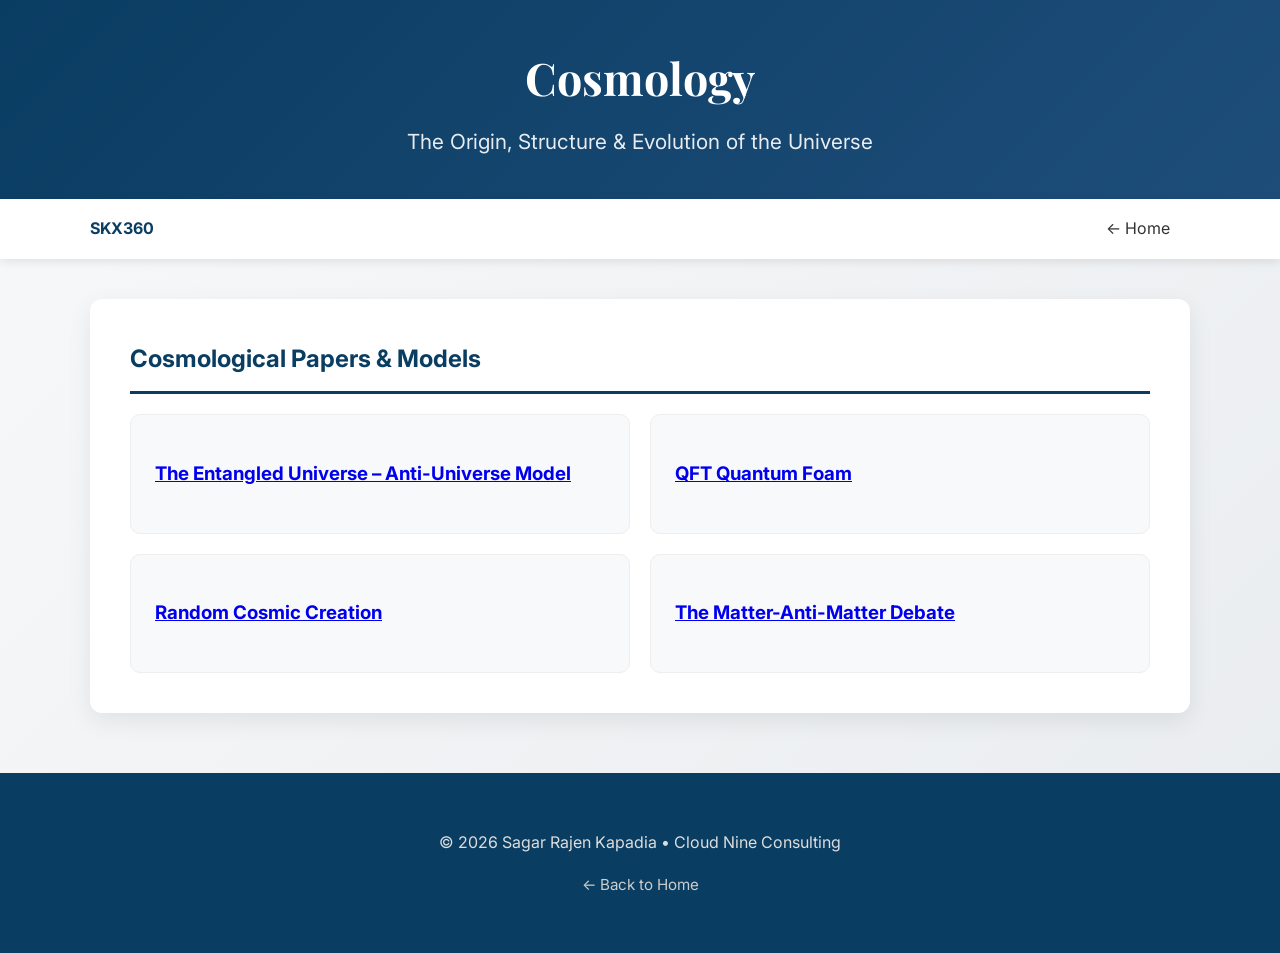
<file: index/cosmology.html>
<!DOCTYPE html>
<html lang="en">
<head>
    <meta charset="UTF-8">
    <meta name="viewport" content="width=device-width, initial-scale=1.0">
    <title>Cosmology | Sagar Rajen Kapadia</title>
    <style>
        @import url('https://fonts.googleapis.com/css2?family=Inter:wght@400;500;600;700&family=Playfair+Display:wght@700&display=swap');

        :root {
            --primary: #0a3d62;
        }

        body {
            font-family: 'Inter', system-ui, sans-serif;
            margin: 0;
            padding: 0;
            line-height: 1.7;
            color: #333;
            background: linear-gradient(135deg, #f8f9fa 0%, #e9ecef 100%);
        }

        header {
            background: linear-gradient(135deg, #0a3d62 0%, #1e4d7a 100%);
            color: white;
            padding: 2.5rem 0;
            text-align: center;
        }

        h1 {
            font-family: 'Playfair Display', serif;
            font-size: 2.8rem;
            margin: 0;
        }

        .subtitle {
            font-size: 1.3rem;
            opacity: 0.9;
            margin: 8px 0 0 0;
        }

        nav {
            background: white;
            padding: 1rem 0;
            box-shadow: 0 2px 10px rgba(0,0,0,0.1);
            position: sticky;
            top: 0;
            z-index: 100;
        }

        .nav-container {
            max-width: 1100px;
            margin: 0 auto;
            padding: 0 20px;
            display: flex;
            justify-content: space-between;
            align-items: center;
        }

        main {
            max-width: 1100px;
            margin: 40px auto;
            padding: 0 20px;
        }

        .section {
            background: white;
            border-radius: 12px;
            padding: 40px;
            margin-bottom: 40px;
            box-shadow: 0 8px 25px rgba(0, 0, 0, 0.08);
        }

        h2 {
            color: var(--primary);
            border-bottom: 3px solid var(--primary);
            padding-bottom: 12px;
            margin-top: 0;
        }

        .index-grid {
            display: grid;
            grid-template-columns: repeat(auto-fit, minmax(420px, 1fr));
            gap: 20px;
        }

        .index-card {
            background: #f8f9fa;
            border-radius: 10px;
            padding: 24px;
            transition: all 0.3s ease;
            border: 1px solid #eee;
        }

            .index-card:hover {
                transform: translateY(-6px);
                box-shadow: 0 12px 25px rgba(10, 61, 98, 0.1);
            }

        footer {
            background: #0a3d62;
            color: #ddd;
            text-align: center;
            padding: 2.5rem 20px;
            margin-top: 60px;
        }
    </style>
</head>
<body>
    <!-- Header -->
    <header>
        <h1>Cosmology</h1>
        <p class="subtitle">The Origin, Structure &amp; Evolution of the Universe</p>
    </header>

    <!-- Navigation -->
    <nav>
        <div class="nav-container">
            <div style="font-weight: 700; color: var(--primary);">SKX360</div>
            <div>
                <a href="../index.html" style="margin-right: 20px; color: #333; text-decoration: none;">← Home</a>
            </div>
        </div>
    </nav>

    <main>
        <div class="section">
            <h2>Cosmological Papers &amp; Models</h2>
            <div class="index-grid">
                <div class="index-card">
                    <h3><a href="..\content-vault\articles\Cosmology\The_Entangled_Universe-Anti-Universe_Model.pdf">The Entangled Universe – Anti-Universe Model</a></h3>
                </div>
                <div class="index-card">
                    <h3><a href="..\content-vault\articles\Cosmology\QFT_Quantum_Foam.pdf">QFT Quantum Foam</a></h3>
                </div>
                <div class="index-card">
                    <h3><a href="..\content-vault\articles\Cosmology\Random_Cosmic_Creation.pdf">Random Cosmic Creation</a></h3>
                </div>
                <div class="index-card">
                    <h3><a href="..\content-vault\articles\Cosmology\The_Matter-Anti-Matter_Debate.pdf">The Matter-Anti-Matter Debate</a></h3>
                </div>
            </div>
        </div>
    </main>

    <footer>
        <p>&copy; 2026 Sagar Rajen Kapadia • Cloud Nine Consulting</p>
        <p style="margin-top: 10px; font-size: 0.95rem;">
            <a href="../index.html" style="color: #ccc; text-decoration: none;">← Back to Home</a>
        </p>
    </footer>
</body>
</html>
</file>
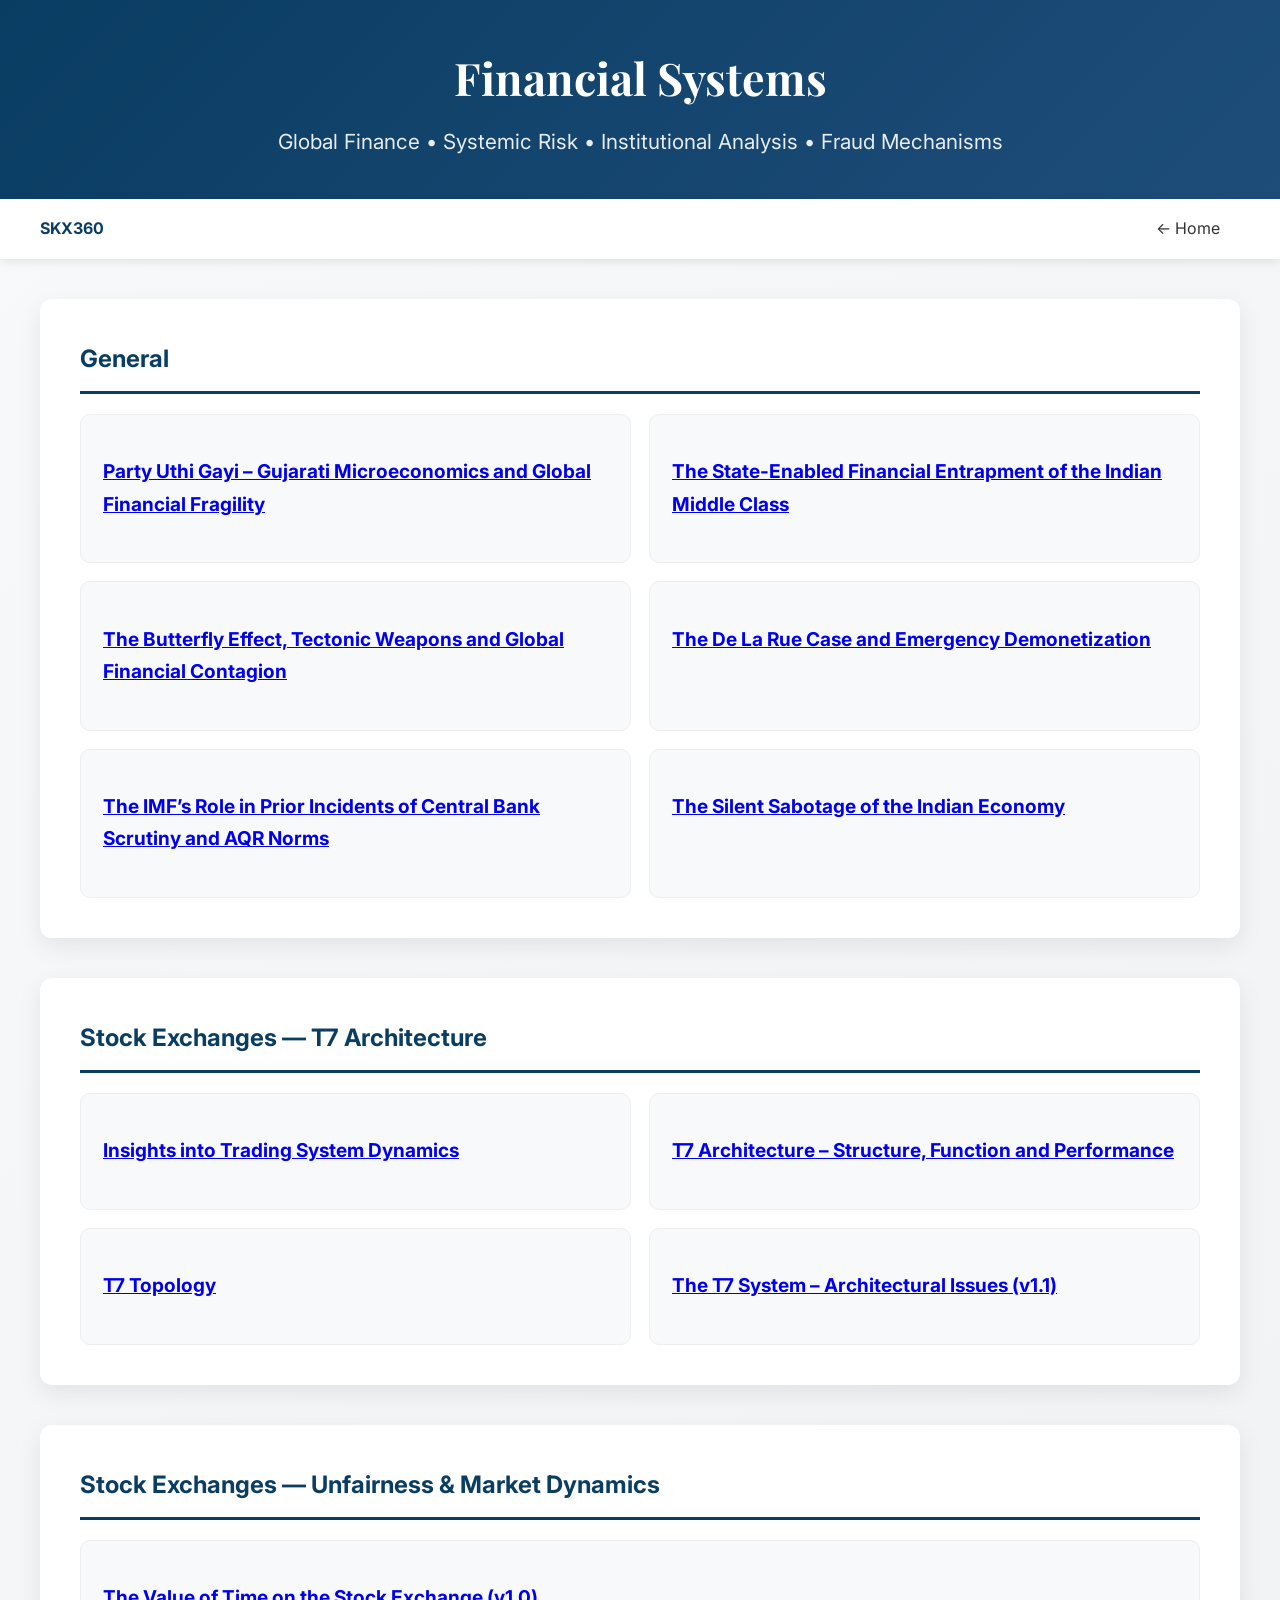
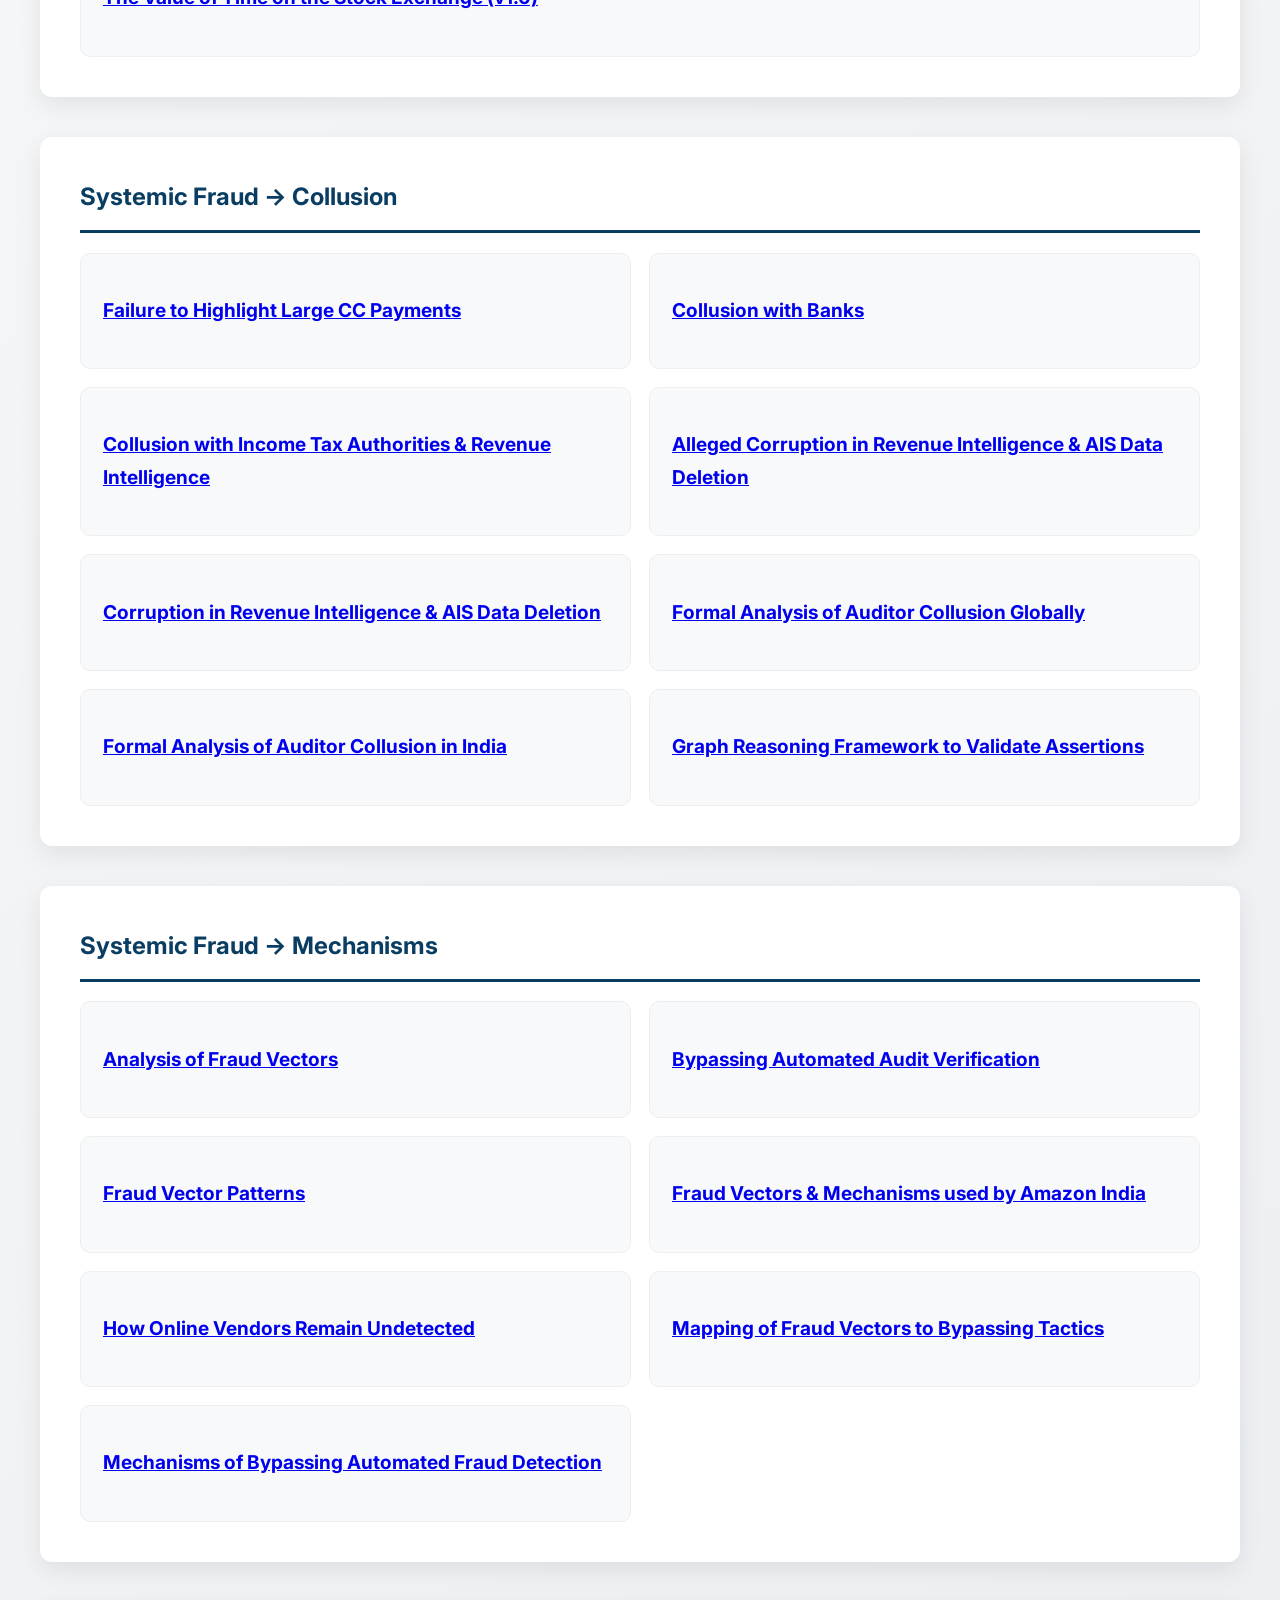
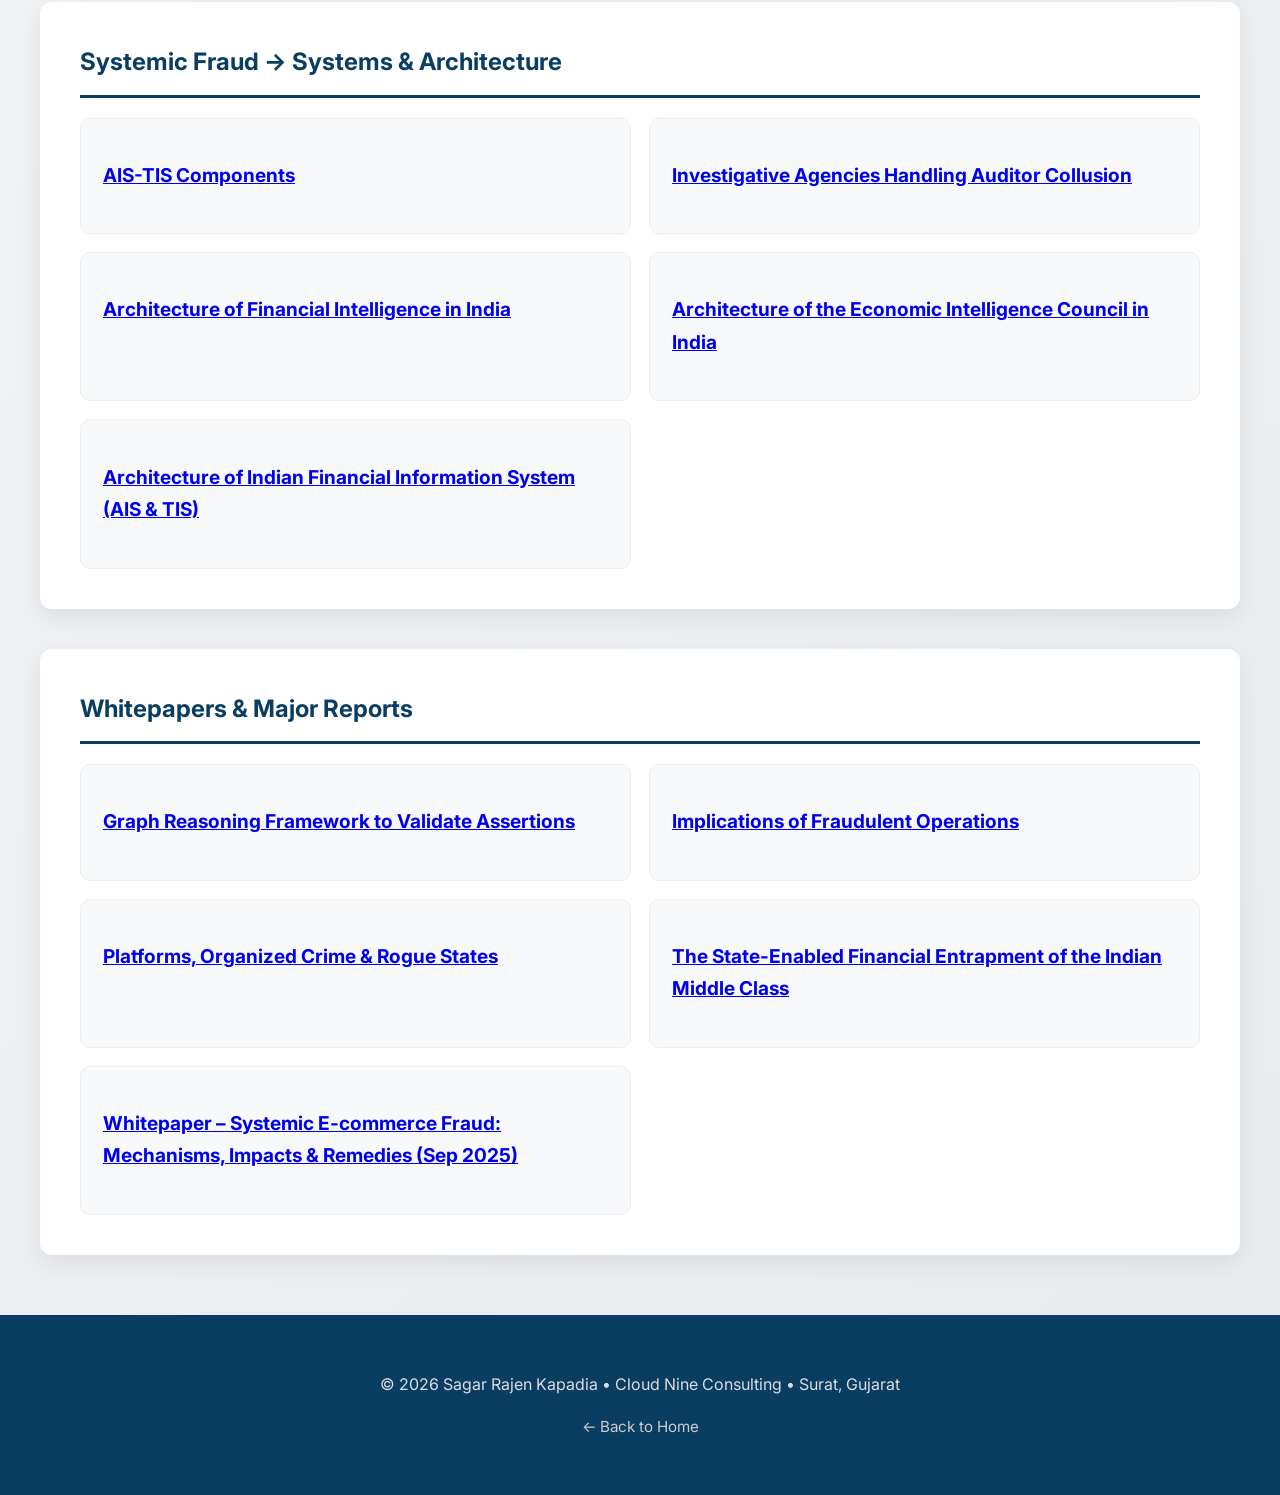
<file: index/financial_systems.html>
<!DOCTYPE html>
<html lang="en">
<head>
    <meta charset="UTF-8">
    <meta name="viewport" content="width=device-width, initial-scale=1.0">
    <title>Financial Systems | Sagar Rajen Kapadia</title>
    <style>
        @import url('https://fonts.googleapis.com/css2?family=Inter:wght@400;500;600;700&family=Playfair+Display:wght@700&display=swap');

        :root {
            --primary: #0a3d62;
        }

        body {
            font-family: 'Inter', system-ui, sans-serif;
            margin: 0;
            padding: 0;
            line-height: 1.7;
            color: #333;
            background: linear-gradient(135deg, #f8f9fa 0%, #e9ecef 100%);
        }

        header {
            background: linear-gradient(135deg, #0a3d62 0%, #1e4d7a 100%);
            color: white;
            padding: 2.5rem 0;
            text-align: center;
        }

        h1 {
            font-family: 'Playfair Display', serif;
            font-size: 2.8rem;
            margin: 0;
        }

        .subtitle {
            font-size: 1.3rem;
            opacity: 0.9;
            margin: 8px 0 0 0;
        }

        nav {
            background: white;
            padding: 1rem 0;
            box-shadow: 0 2px 10px rgba(0,0,0,0.1);
            position: sticky;
            top: 0;
            z-index: 100;
        }

        .nav-container {
            max-width: 1200px;
            margin: 0 auto;
            padding: 0 20px;
            display: flex;
            justify-content: space-between;
            align-items: center;
        }

        main {
            max-width: 1200px;
            margin: 40px auto;
            padding: 0 20px;
        }

        .section {
            background: white;
            border-radius: 12px;
            padding: 40px;
            margin-bottom: 40px;
            box-shadow: 0 8px 25px rgba(0, 0, 0, 0.08);
        }

        h2 {
            color: var(--primary);
            border-bottom: 3px solid var(--primary);
            padding-bottom: 12px;
            margin-top: 0;
        }

        .index-grid {
            display: grid;
            grid-template-columns: repeat(auto-fit, minmax(460px, 1fr));
            gap: 18px;
        }

        .index-card {
            background: #f8f9fa;
            border-radius: 10px;
            padding: 22px;
            transition: all 0.3s ease;
            border: 1px solid #eee;
            font-size: 1.02rem;
        }

            .index-card:hover {
                transform: translateY(-6px);
                box-shadow: 0 12px 25px rgba(10, 61, 98, 0.12);
            }

        footer {
            background: #0a3d62;
            color: #ddd;
            text-align: center;
            padding: 2.5rem 20px;
            margin-top: 60px;
        }
    </style>
</head>
<body>
    <!-- Header -->
    <header>
        <h1>Financial Systems</h1>
        <p class="subtitle">Global Finance • Systemic Risk • Institutional Analysis • Fraud Mechanisms</p>
    </header>

    <!-- Navigation -->
    <nav>
        <div class="nav-container">
            <div style="font-weight: 700; color: var(--primary);">SKX360</div>
            <div>
                <a href="../index.html" style="margin-right: 20px; color: #333; text-decoration: none;">← Home</a>
            </div>
        </div>
    </nav>

    <main>
        <!-- General -->
        <div class="section">
            <h2>General</h2>
            <div class="index-grid">
                <div class="index-card"><h3><a href="..\content-vault\articles\Financial_Systems\General\Party_Uthi_Gayi-Gujarati_Microeconomics_and_Global_Financial_Fragility.pdf">Party Uthi Gayi – Gujarati Microeconomics and Global Financial Fragility</a></h3></div>
                <div class="index-card"><h3><a href="..\content-vault\articles\Financial_Systems\General\The State-Enabled Financial Entrapment of the Indian Middle Class.pdf">The State-Enabled Financial Entrapment of the Indian Middle Class</a></h3></div>
                <div class="index-card"><h3><a href="..\content-vault\articles\Financial_Systems\General\The_Butterfly_Effect__Tectonic_Weapons__and_Global_Financial_Contagion.pdf">The Butterfly Effect, Tectonic Weapons and Global Financial Contagion</a></h3></div>
                <div class="index-card"><h3><a href="..\content-vault\articles\Financial_Systems\General\The_De_La_Rue_Case_and_Emergency_Demonetization.pdf">The De La Rue Case and Emergency Demonetization</a></h3></div>
                <div class="index-card"><h3><a href="..\content-vault\articles\Financial_Systems\General\The_IMF's_role_in_prior_incidents_of_Central_Bank_Scrutiny_and_AQR_like_norms.pdf">The IMF’s Role in Prior Incidents of Central Bank Scrutiny and AQR Norms</a></h3></div>
                <div class="index-card"><h3><a href="..\content-vault\articles\Financial_Systems\General\The_Silent_Sabotage_of_the_Indian_Economy.pdf">The Silent Sabotage of the Indian Economy</a></h3></div>
            </div>
        </div>

        <!-- Stock Exchanges - T7 -->
        <div class="section">
            <h2>Stock Exchanges — T7 Architecture</h2>
            <div class="index-grid">
                <div class="index-card"><h3><a href="..\content-vault\articles\Financial_Systems\Stock_Exchanges\T7\presentation-insights-into-trading-system-dynamics.pdf">Insights into Trading System Dynamics</a></h3></div>
                <div class="index-card"><h3><a href="..\content-vault\articles\Financial_Systems\Stock_Exchanges\T7\T7 Architecture - Structure, Function and Performance.pdf">T7 Architecture – Structure, Function and Performance</a></h3></div>
                <div class="index-card"><h3><a href="..\content-vault\articles\Financial_Systems\Stock_Exchanges\T7\T7 Topology.pdf">T7 Topology</a></h3></div>
                <div class="index-card"><h3><a href="..\content-vault\articles\Financial_Systems\Stock_Exchanges\T7\The T7 System - Architectural Issues -v1.1.pdf">The T7 System – Architectural Issues (v1.1)</a></h3></div>
            </div>
        </div>

        <!-- Stock Exchanges - Unfairness -->
        <div class="section">
            <h2>Stock Exchanges — Unfairness &amp; Market Dynamics</h2>
            <div class="index-grid">
                <div class="index-card"><h3><a href="..\content-vault\articles\Financial_Systems\Stock_Exchanges\Unfairness\The Value of Time on the Stock Exchange v1.0.pdf">The Value of Time on the Stock Exchange (v1.0)</a></h3></div>
            </div>
        </div>

        <!-- Systemic Fraud - Collusion -->
        <div class="section">
            <h2>Systemic Fraud → Collusion</h2>
            <div class="index-grid">
                <div class="index-card"><h3><a href="..\content-vault\articles\Financial_Systems\Systemic_Fraud\Collusion\Pdf\a failure to highlight total payment of 32 lakh on cc for an individual.pdf">Failure to Highlight Large CC Payments</a></h3></div>
                <div class="index-card"><h3><a href="..\content-vault\articles\Financial_Systems\Systemic_Fraud\Collusion\Pdf\Collusion with Banks.pdf">Collusion with Banks</a></h3></div>
                <div class="index-card"><h3><a href="..\content-vault\articles\Financial_Systems\Systemic_Fraud\Collusion\Pdf\Collusion with Income Tax Authorities and Revenue Intelligence in E.pdf">Collusion with Income Tax Authorities & Revenue Intelligence</a></h3></div>
                <div class="index-card"><h3><a href="..\content-vault\articles\Financial_Systems\Systemic_Fraud\Collusion\Pdf\Discussion on Alleged Corruption in Revenue Intelligence and AIS Data Deletion in India.pdf">Alleged Corruption in Revenue Intelligence & AIS Data Deletion</a></h3></div>
                <div class="index-card"><h3><a href="..\content-vault\articles\Financial_Systems\Systemic_Fraud\Collusion\Pdf\Discussion on Corruption in Revenue Intelligence and AIS Data Deletion in India.pdf">Corruption in Revenue Intelligence & AIS Data Deletion</a></h3></div>
                <div class="index-card"><h3><a href="..\content-vault\articles\Financial_Systems\Systemic_Fraud\Collusion\Pdf\Formal Analysis of Auditor Collusion Globally.pdf">Formal Analysis of Auditor Collusion Globally</a></h3></div>
                <div class="index-card"><h3><a href="..\content-vault\articles\Financial_Systems\Systemic_Fraud\Collusion\Pdf\Formal Analysis of Auditor Collusion in India.pdf">Formal Analysis of Auditor Collusion in India</a></h3></div>
                <div class="index-card"><h3><a href="..\content-vault\articles\Financial_Systems\Systemic_Fraud\Collusion\Pdf\Graph Reasoning Framework to Validate Assertions.pdf">Graph Reasoning Framework to Validate Assertions</a></h3></div>
            </div>
        </div>

        <!-- Systemic Fraud - Mechanisms -->
        <div class="section">
            <h2>Systemic Fraud → Mechanisms</h2>
            <div class="index-grid">
                <div class="index-card"><h3><a href="..\content-vault\articles\Financial_Systems\Systemic_Fraud\Mechanism\Pdf\Analysis of Fraud Vectors in E.pdf">Analysis of Fraud Vectors</a></h3></div>
                <div class="index-card"><h3><a href="..\content-vault\articles\Financial_Systems\Systemic_Fraud\Mechanism\Pdf\Bypassing Automated Audit Verification.pdf">Bypassing Automated Audit Verification</a></h3></div>
                <div class="index-card"><h3><a href="..\content-vault\articles\Financial_Systems\Systemic_Fraud\Mechanism\Pdf\Fraud Vector Patterns.pdf">Fraud Vector Patterns</a></h3></div>
                <div class="index-card"><h3><a href="..\content-vault\articles\Financial_Systems\Systemic_Fraud\Mechanism\Pdf\Fraud Vectors and Mechanisms used by Amazon India.pdf">Fraud Vectors & Mechanisms used by Amazon India</a></h3></div>
                <div class="index-card"><h3><a href="..\content-vault\articles\Financial_Systems\Systemic_Fraud\Mechanism\Pdf\How Online Vendors Remain Undetected by Customers.pdf">How Online Vendors Remain Undetected</a></h3></div>
                <div class="index-card"><h3><a href="..\content-vault\articles\Financial_Systems\Systemic_Fraud\Mechanism\Pdf\Mapping of Fraud Vectors to Bypassing Tactics.pdf">Mapping of Fraud Vectors to Bypassing Tactics</a></h3></div>
                <div class="index-card"><h3><a href="..\content-vault\articles\Financial_Systems\Systemic_Fraud\Mechanism\Pdf\Mechanisms of Bypassing Automated Fraud Detection Systems.pdf">Mechanisms of Bypassing Automated Fraud Detection</a></h3></div>
            </div>
        </div>

        <!-- Systemic Fraud - Systems -->
        <div class="section">
            <h2>Systemic Fraud → Systems & Architecture</h2>
            <div class="index-grid">
                <div class="index-card"><h3><a href="..\content-vault\articles\Financial_Systems\Systemic_Fraud\Systems\Pdf\AIS-TIS Components.pdf">AIS-TIS Components</a></h3></div>
                <div class="index-card"><h3><a href="..\content-vault\articles\Financial_Systems\Systemic_Fraud\Systems\Pdf\Investigative Agencies in India Handling Auditor Collusion and Financial Fraud Cases.pdf">Investigative Agencies Handling Auditor Collusion</a></h3></div>
                <div class="index-card"><h3><a href="..\content-vault\articles\Financial_Systems\Systemic_Fraud\Systems\Pdf\The Architecture of Financial Intelligence in India.pdf">Architecture of Financial Intelligence in India</a></h3></div>
                <div class="index-card"><h3><a href="..\content-vault\articles\Financial_Systems\Systemic_Fraud\Systems\Pdf\The Architecture of the Economic Intelligence Council in India.pdf">Architecture of the Economic Intelligence Council in India</a></h3></div>
                <div class="index-card"><h3><a href="..\content-vault\articles\Financial_Systems\Systemic_Fraud\Systems\Pdf\The Architecture of the Indian Financial Information System for AIS and TIS Generation.pdf">Architecture of Indian Financial Information System (AIS & TIS)</a></h3></div>
            </div>
        </div>

        <!-- Whitepapers -->
        <div class="section">
            <h2>Whitepapers & Major Reports</h2>
            <div class="index-grid">
                <div class="index-card"><h3><a href="..\content-vault\articles\Financial_Systems\Systemic_Fraud\Whitepapers\Pdf\Graph Reasoning Framework to Validate Assertions.pdf">Graph Reasoning Framework to Validate Assertions</a></h3></div>
                <div class="index-card"><h3><a href="..\content-vault\articles\Financial_Systems\Systemic_Fraud\Whitepapers\Pdf\Implications of Fraudulent Operations in E.pdf">Implications of Fraudulent Operations</a></h3></div>
                <div class="index-card"><h3><a href="..\content-vault\articles\Financial_Systems\Systemic_Fraud\Whitepapers\Pdf\Platforms, Organized Crime & Rogue States.pdf">Platforms, Organized Crime & Rogue States</a></h3></div>
                <div class="index-card"><h3><a href="..\content-vault\articles\Financial_Systems\Systemic_Fraud\Whitepapers\Pdf\The State-Enabled Financial Entrapment of the Indian Middle Class.pdf">The State-Enabled Financial Entrapment of the Indian Middle Class</a></h3></div>
                <div class="index-card"><h3><a href="..\content-vault\articles\Financial_Systems\Systemic_Fraud\Whitepapers\Pdf\Whitepaper - Systemic E-commerce Fraud_ Mechanisms, Impacts & Remedies (5 Sep 2025).pdf">Whitepaper – Systemic E-commerce Fraud: Mechanisms, Impacts & Remedies (Sep 2025)</a></h3></div>
            </div>
        </div>
    </main>

    <footer>
        <p>&copy; 2026 Sagar Rajen Kapadia • Cloud Nine Consulting • Surat, Gujarat</p>
        <p style="margin-top: 10px; font-size: 0.95rem;">
            <a href="../index.html" style="color: #ccc; text-decoration: none;">← Back to Home</a>
        </p>
    </footer>
</body>
</html>
</file>
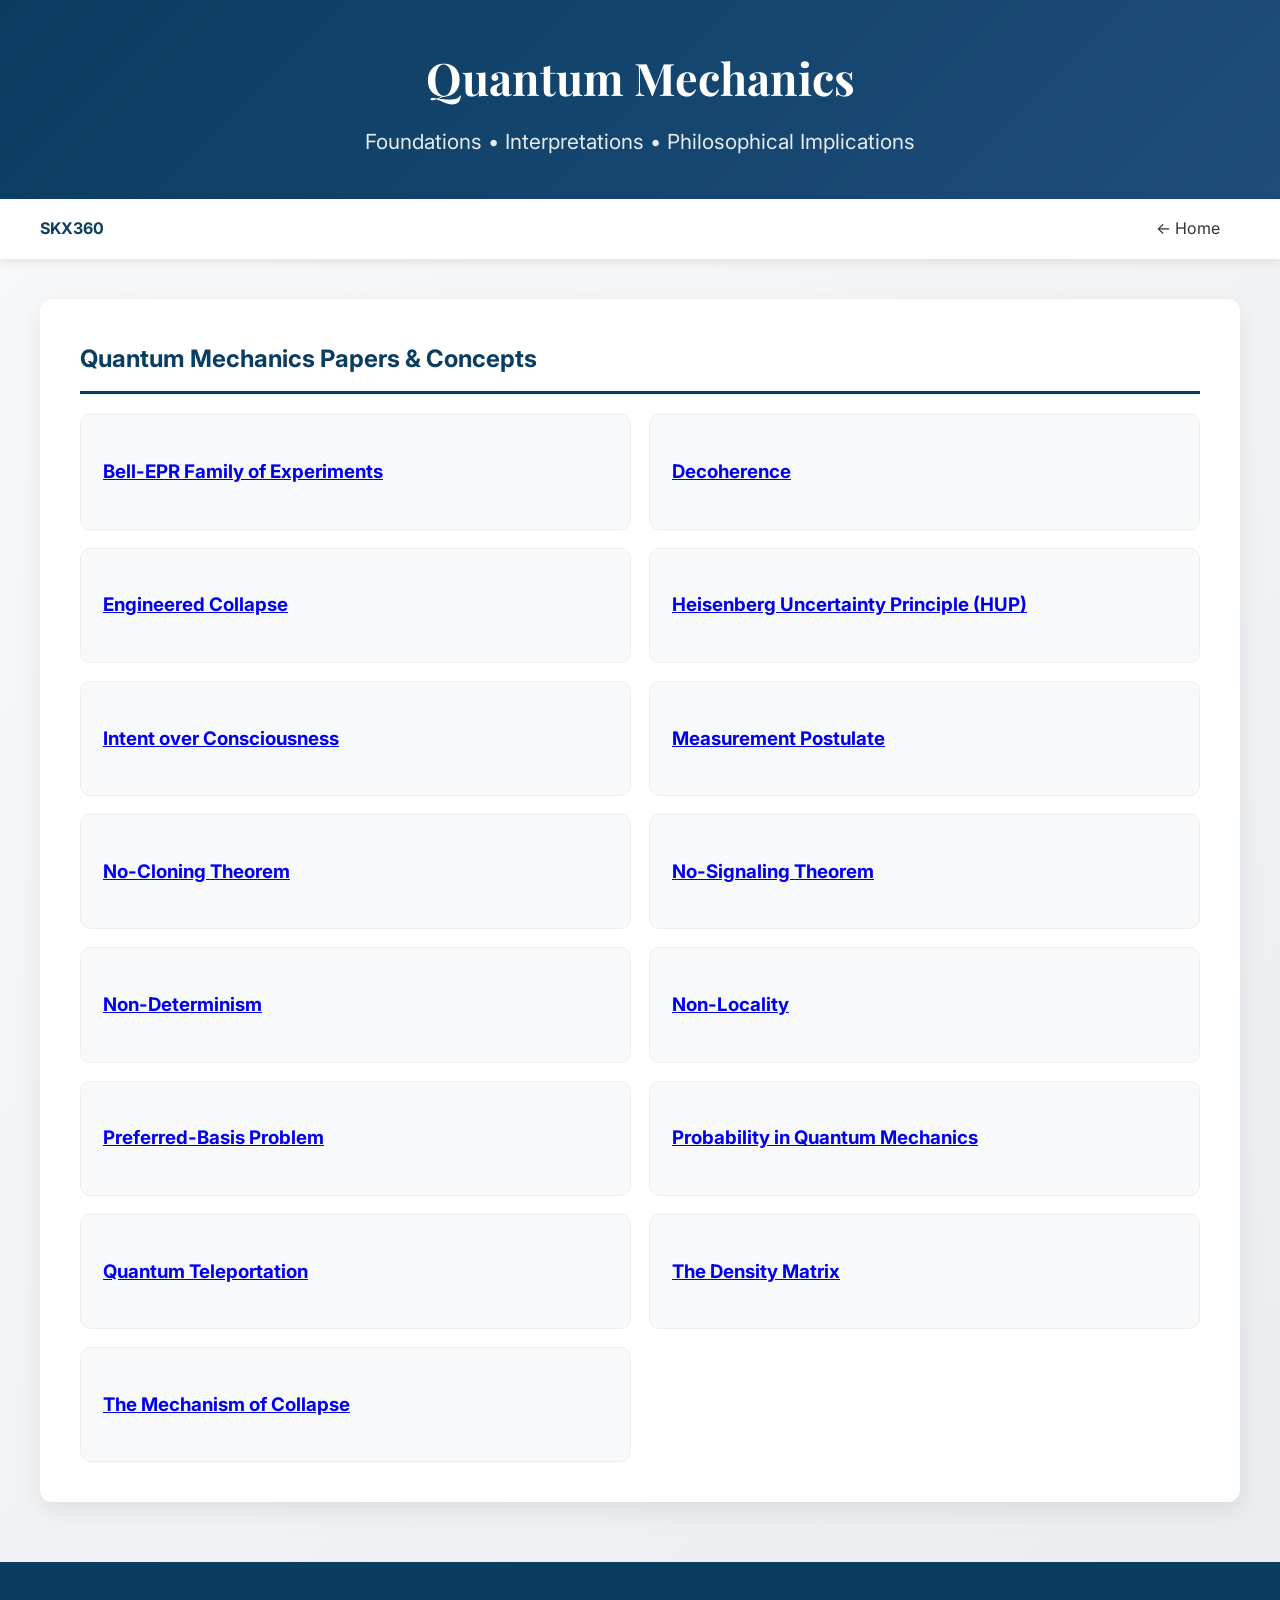
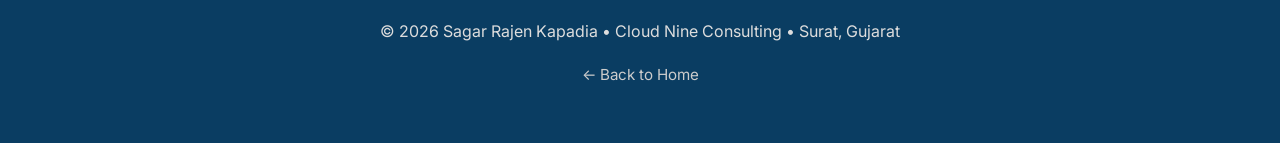
<file: index/quantum_mechanics.html>
<!DOCTYPE html>
<html lang="en">
<head>
    <meta charset="UTF-8">
    <meta name="viewport" content="width=device-width, initial-scale=1.0">
    <title>Quantum Mechanics | Sagar Rajen Kapadia</title>
    <style>
        @import url('https://fonts.googleapis.com/css2?family=Inter:wght@400;500;600;700&family=Playfair+Display:wght@700&display=swap');

        :root {
            --primary: #0a3d62;
        }

        body {
            font-family: 'Inter', system-ui, sans-serif;
            margin: 0;
            padding: 0;
            line-height: 1.7;
            color: #333;
            background: linear-gradient(135deg, #f8f9fa 0%, #e9ecef 100%);
        }

        header {
            background: linear-gradient(135deg, #0a3d62 0%, #1e4d7a 100%);
            color: white;
            padding: 2.5rem 0;
            text-align: center;
        }

        h1 {
            font-family: 'Playfair Display', serif;
            font-size: 2.8rem;
            margin: 0;
        }

        .subtitle {
            font-size: 1.3rem;
            opacity: 0.9;
            margin: 8px 0 0 0;
        }

        nav {
            background: white;
            padding: 1rem 0;
            box-shadow: 0 2px 10px rgba(0,0,0,0.1);
            position: sticky;
            top: 0;
            z-index: 100;
        }

        .nav-container {
            max-width: 1200px;
            margin: 0 auto;
            padding: 0 20px;
            display: flex;
            justify-content: space-between;
            align-items: center;
        }

        main {
            max-width: 1200px;
            margin: 40px auto;
            padding: 0 20px;
        }

        .section {
            background: white;
            border-radius: 12px;
            padding: 40px;
            margin-bottom: 40px;
            box-shadow: 0 8px 25px rgba(0, 0, 0, 0.08);
        }

        h2 {
            color: var(--primary);
            border-bottom: 3px solid var(--primary);
            padding-bottom: 12px;
            margin-top: 0;
        }

        .index-grid {
            display: grid;
            grid-template-columns: repeat(auto-fit, minmax(460px, 1fr));
            gap: 18px;
        }

        .index-card {
            background: #f8f9fa;
            border-radius: 10px;
            padding: 22px;
            transition: all 0.3s ease;
            border: 1px solid #eee;
        }

            .index-card:hover {
                transform: translateY(-6px);
                box-shadow: 0 12px 25px rgba(10, 61, 98, 0.12);
            }

        footer {
            background: #0a3d62;
            color: #ddd;
            text-align: center;
            padding: 2.5rem 20px;
            margin-top: 60px;
        }
    </style>
</head>
<body>
    <!-- Header -->
    <header>
        <h1>Quantum Mechanics</h1>
        <p class="subtitle">Foundations • Interpretations • Philosophical Implications</p>
    </header>

    <!-- Navigation -->
    <nav>
        <div class="nav-container">
            <div style="font-weight: 700; color: var(--primary);">SKX360</div>
            <div>
                <a href="../index.html" style="margin-right: 20px; color: #333; text-decoration: none;">← Home</a>
            </div>
        </div>
    </nav>

    <main>
        <div class="section">
            <h2>Quantum Mechanics Papers &amp; Concepts</h2>
            <div class="index-grid">
                <div class="index-card"><h3><a href="..\content-vault\articles\Quantum_Physics\Bell-EPR_Family_of_Experiments.pdf">Bell-EPR Family of Experiments</a></h3></div>
                <div class="index-card"><h3><a href="..\content-vault\articles\Quantum_Physics\Decoherence.pdf">Decoherence</a></h3></div>
                <div class="index-card"><h3><a href="..\content-vault\articles\Quantum_Physics\Engineereed_Collapse.pdf">Engineered Collapse</a></h3></div>
                <div class="index-card"><h3><a href="..\content-vault\articles\Quantum_Physics\HUP.pdf">Heisenberg Uncertainty Principle (HUP)</a></h3></div>
                <div class="index-card"><h3><a href="..\content-vault\articles\Quantum_Physics\Intent_over_Consciousness.pdf">Intent over Consciousness</a></h3></div>
                <div class="index-card"><h3><a href="..\content-vault\articles\Quantum_Physics\Measurement_Postulate.pdf">Measurement Postulate</a></h3></div>
                <div class="index-card"><h3><a href="..\content-vault\articles\Quantum_Physics\No-Cloning_Theorem.pdf">No-Cloning Theorem</a></h3></div>
                <div class="index-card"><h3><a href="..\content-vault\articles\Quantum_Physics\No-Signaling_Theorem.pdf">No-Signaling Theorem</a></h3></div>
                <div class="index-card"><h3><a href="..\content-vault\articles\Quantum_Physics\Non-Determinism.pdf">Non-Determinism</a></h3></div>
                <div class="index-card"><h3><a href="..\content-vault\articles\Quantum_Physics\Non-Locality.pdf">Non-Locality</a></h3></div>
                <div class="index-card"><h3><a href="..\content-vault\articles\Quantum_Physics\Preferred-Basis_Problem.pdf">Preferred-Basis Problem</a></h3></div>
                <div class="index-card"><h3><a href="..\content-vault\articles\Quantum_Physics\Probability.pdf">Probability in Quantum Mechanics</a></h3></div>
                <div class="index-card"><h3><a href="..\content-vault\articles\Quantum_Physics\Quantum_Teleportation.pdf">Quantum Teleportation</a></h3></div>
                <div class="index-card"><h3><a href="..\content-vault\articles\Quantum_Physics\The_Density_Matrix.pdf">The Density Matrix</a></h3></div>
                <div class="index-card"><h3><a href="..\content-vault\articles\Quantum_Physics\The_Mechanism_of_Collapse.pdf">The Mechanism of Collapse</a></h3></div>
            </div>
        </div>
    </main>

    <footer>
        <p>&copy; 2026 Sagar Rajen Kapadia • Cloud Nine Consulting • Surat, Gujarat</p>
        <p style="margin-top: 10px; font-size: 0.95rem;">
            <a href="../index.html" style="color: #ccc; text-decoration: none;">← Back to Home</a>
        </p>
    </footer>
</body>
</html>
</file>
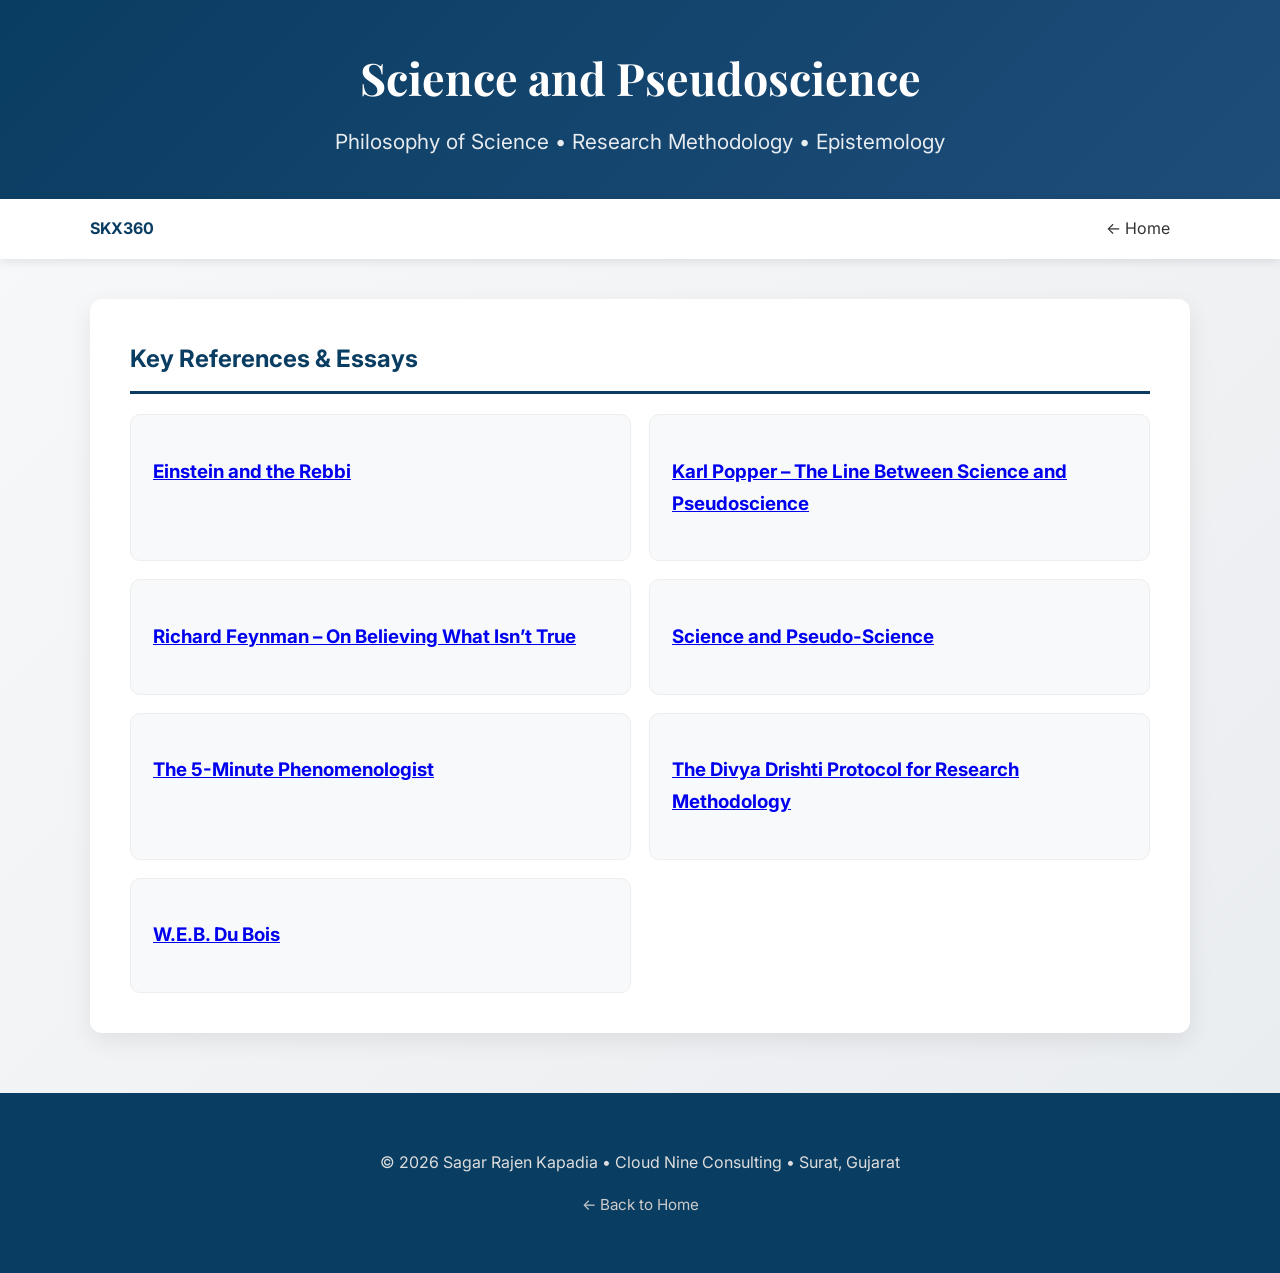
<file: index/science_and_pseudo-science.html>
<!DOCTYPE html>
<html lang="en">
<head>
    <meta charset="UTF-8">
    <meta name="viewport" content="width=device-width, initial-scale=1.0">
    <title>Science and Pseudoscience | Sagar Rajen Kapadia</title>
    <style>
        @import url('https://fonts.googleapis.com/css2?family=Inter:wght@400;500;600;700&family=Playfair+Display:wght@700&display=swap');

        :root {
            --primary: #0a3d62;
        }

        body {
            font-family: 'Inter', system-ui, sans-serif;
            margin: 0;
            padding: 0;
            line-height: 1.7;
            color: #333;
            background: linear-gradient(135deg, #f8f9fa 0%, #e9ecef 100%);
        }

        header {
            background: linear-gradient(135deg, #0a3d62 0%, #1e4d7a 100%);
            color: white;
            padding: 2.5rem 0;
            text-align: center;
        }

        h1 {
            font-family: 'Playfair Display', serif;
            font-size: 2.8rem;
            margin: 0;
        }

        .subtitle {
            font-size: 1.3rem;
            opacity: 0.9;
            margin: 8px 0 0 0;
        }

        nav {
            background: white;
            padding: 1rem 0;
            box-shadow: 0 2px 10px rgba(0,0,0,0.1);
            position: sticky;
            top: 0;
            z-index: 100;
        }

        .nav-container {
            max-width: 1100px;
            margin: 0 auto;
            padding: 0 20px;
            display: flex;
            justify-content: space-between;
            align-items: center;
        }

        main {
            max-width: 1100px;
            margin: 40px auto;
            padding: 0 20px;
        }

        .section {
            background: white;
            border-radius: 12px;
            padding: 40px;
            margin-bottom: 40px;
            box-shadow: 0 8px 25px rgba(0, 0, 0, 0.08);
        }

        h2 {
            color: var(--primary);
            border-bottom: 3px solid var(--primary);
            padding-bottom: 12px;
            margin-top: 0;
        }

        .index-grid {
            display: grid;
            grid-template-columns: repeat(auto-fit, minmax(460px, 1fr));
            gap: 18px;
        }

        .index-card {
            background: #f8f9fa;
            border-radius: 10px;
            padding: 22px;
            transition: all 0.3s ease;
            border: 1px solid #eee;
        }

            .index-card:hover {
                transform: translateY(-6px);
                box-shadow: 0 12px 25px rgba(10, 61, 98, 0.12);
            }

        footer {
            background: #0a3d62;
            color: #ddd;
            text-align: center;
            padding: 2.5rem 20px;
            margin-top: 60px;
        }
    </style>
</head>
<body>
    <!-- Header -->
    <header>
        <h1>Science and Pseudoscience</h1>
        <p class="subtitle">Philosophy of Science • Research Methodology • Epistemology</p>
    </header>

    <!-- Navigation -->
    <nav>
        <div class="nav-container">
            <div style="font-weight: 700; color: var(--primary);">SKX360</div>
            <div>
                <a href="../index.html" style="margin-right: 20px; color: #333; text-decoration: none;">← Home</a>
            </div>
        </div>
    </nav>

    <main>
        <div class="section">
            <h2>Key References &amp; Essays</h2>
            <div class="index-grid">
                <div class="index-card"><h3><a href="..\content-vault\references\science_and_pseudo-science\Einstein_and_the_Rebbi.pdf">Einstein and the Rebbi</a></h3></div>
                <div class="index-card"><h3><a href="..\content-vault\references\science_and_pseudo-science\Karl_Popper_The_Line_Between_Science_and_Pseudoscience.pdf">Karl Popper – The Line Between Science and Pseudoscience</a></h3></div>
                <div class="index-card"><h3><a href="..\content-vault\references\science_and_pseudo-science\Richard_Feynman_On_Believing_What_Isn’t_True.pdf">Richard Feynman – On Believing What Isn’t True</a></h3></div>
                <div class="index-card"><h3><a href="..\content-vault\references\science_and_pseudo-science\Science_and_Pseudo-Science.pdf">Science and Pseudo-Science</a></h3></div>
                <div class="index-card"><h3><a href="..\content-vault\references\science_and_pseudo-science\The_5-Minute_Phenomenologist.pdf">The 5-Minute Phenomenologist</a></h3></div>
                <div class="index-card"><h3><a href="..\content-vault\references\science_and_pseudo-science\The_Divya_Drishti_Protocol_for_Research_Methodology.pdf">The Divya Drishti Protocol for Research Methodology</a></h3></div>
                <div class="index-card"><h3><a href="..\content-vault\references\science_and_pseudo-science\W.E.B_DuBois.pdf">W.E.B. Du Bois</a></h3></div>
            </div>
        </div>
    </main>

    <footer>
        <p>&copy; 2026 Sagar Rajen Kapadia • Cloud Nine Consulting • Surat, Gujarat</p>
        <p style="margin-top: 10px; font-size: 0.95rem;">
            <a href="../index.html" style="color: #ccc; text-decoration: none;">← Back to Home</a>
        </p>
    </footer>
</body>
</html>
</file>
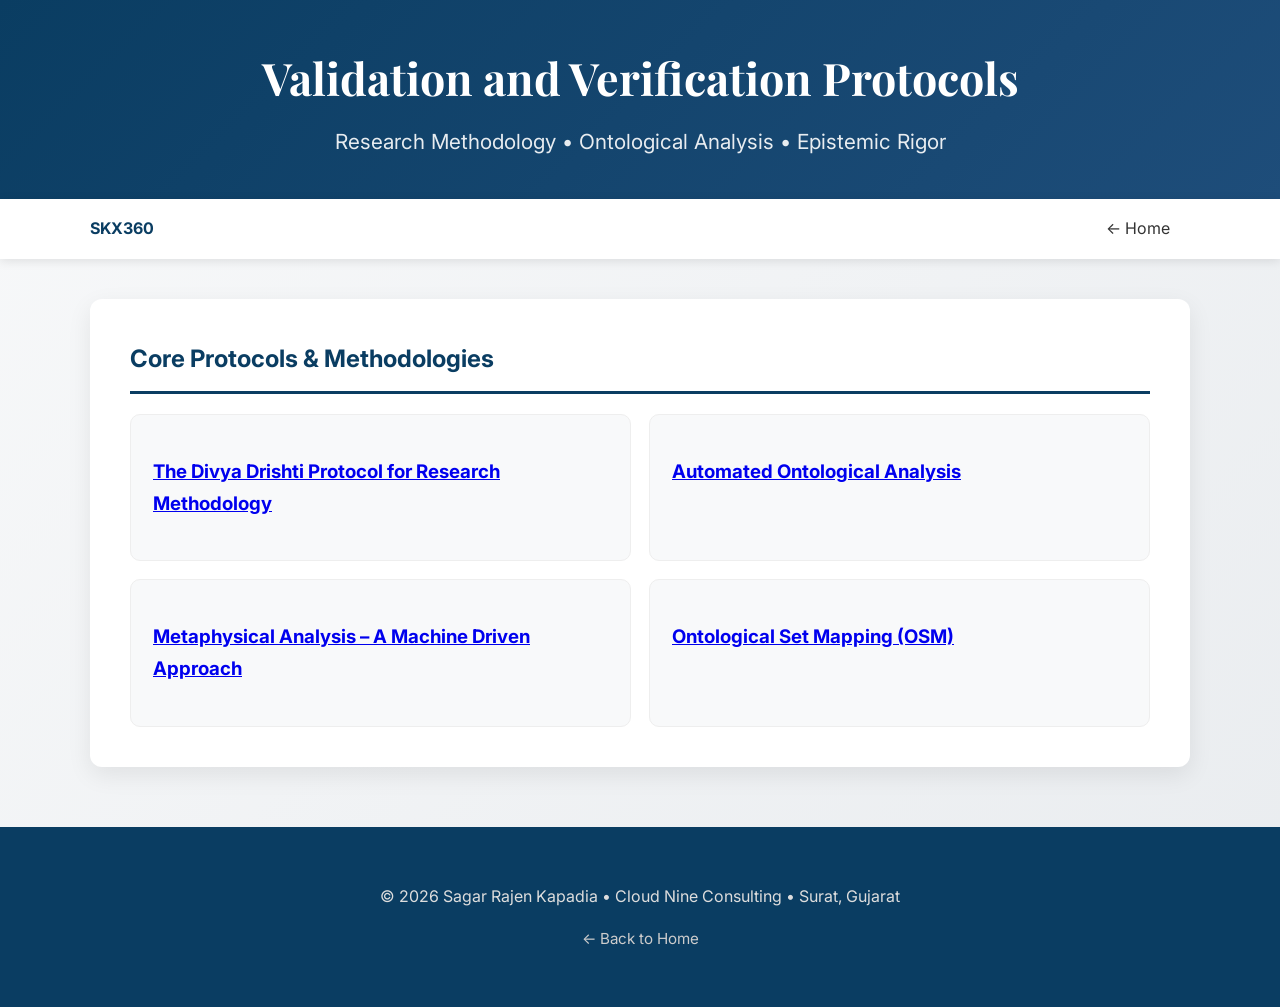
<file: index/validation_and_verification_protocols.html>
<!DOCTYPE html>
<html lang="en">
<head>
    <meta charset="UTF-8">
    <meta name="viewport" content="width=device-width, initial-scale=1.0">
    <title>Validation and Verification Protocols | Sagar Rajen Kapadia</title>
    <style>
        @import url('https://fonts.googleapis.com/css2?family=Inter:wght@400;500;600;700&family=Playfair+Display:wght@700&display=swap');

        :root {
            --primary: #0a3d62;
        }

        body {
            font-family: 'Inter', system-ui, sans-serif;
            margin: 0;
            padding: 0;
            line-height: 1.7;
            color: #333;
            background: linear-gradient(135deg, #f8f9fa 0%, #e9ecef 100%);
        }

        header {
            background: linear-gradient(135deg, #0a3d62 0%, #1e4d7a 100%);
            color: white;
            padding: 2.5rem 0;
            text-align: center;
        }

        h1 {
            font-family: 'Playfair Display', serif;
            font-size: 2.8rem;
            margin: 0;
        }

        .subtitle {
            font-size: 1.3rem;
            opacity: 0.9;
            margin: 8px 0 0 0;
        }

        nav {
            background: white;
            padding: 1rem 0;
            box-shadow: 0 2px 10px rgba(0,0,0,0.1);
            position: sticky;
            top: 0;
            z-index: 100;
        }

        .nav-container {
            max-width: 1100px;
            margin: 0 auto;
            padding: 0 20px;
            display: flex;
            justify-content: space-between;
            align-items: center;
        }

        main {
            max-width: 1100px;
            margin: 40px auto;
            padding: 0 20px;
        }

        .section {
            background: white;
            border-radius: 12px;
            padding: 40px;
            margin-bottom: 40px;
            box-shadow: 0 8px 25px rgba(0, 0, 0, 0.08);
        }

        h2 {
            color: var(--primary);
            border-bottom: 3px solid var(--primary);
            padding-bottom: 12px;
            margin-top: 0;
        }

        .index-grid {
            display: grid;
            grid-template-columns: repeat(auto-fit, minmax(460px, 1fr));
            gap: 18px;
        }

        .index-card {
            background: #f8f9fa;
            border-radius: 10px;
            padding: 22px;
            transition: all 0.3s ease;
            border: 1px solid #eee;
        }

            .index-card:hover {
                transform: translateY(-6px);
                box-shadow: 0 12px 25px rgba(10, 61, 98, 0.12);
            }

        footer {
            background: #0a3d62;
            color: #ddd;
            text-align: center;
            padding: 2.5rem 20px;
            margin-top: 60px;
        }
    </style>
</head>
<body>
    <!-- Header -->
    <header>
        <h1>Validation and Verification Protocols</h1>
        <p class="subtitle">Research Methodology • Ontological Analysis • Epistemic Rigor</p>
    </header>

    <!-- Navigation -->
    <nav>
        <div class="nav-container">
            <div style="font-weight: 700; color: var(--primary);">SKX360</div>
            <div>
                <a href="../index.html" style="margin-right: 20px; color: #333; text-decoration: none;">← Home</a>
            </div>
        </div>
    </nav>

    <main>
        <div class="section">
            <h2>Core Protocols &amp; Methodologies</h2>
            <div class="index-grid">
                <div class="index-card"><h3><a href="..\content-vault\books\Validation_and_Verification_Protocols\The_Divya_Drishti_Protocol_for_Research_Methodology.pdf">The Divya Drishti Protocol for Research Methodology</a></h3></div>
                <div class="index-card"><h3><a href="..\content-vault\books\Validation_and_Verification_Protocols\Automated_Ontological_Analysis.pdf">Automated Ontological Analysis</a></h3></div>
                <div class="index-card"><h3><a href="..\content-vault\books\Validation_and_Verification_Protocols\Metaphysical_Analysis__A_Machine_Driven_Approach.pdf">Metaphysical Analysis – A Machine Driven Approach</a></h3></div>
                <div class="index-card"><h3><a href="..\content-vault\books\Validation_and_Verification_Protocols\Ontological_Set_Mapping_OSM_.pdf">Ontological Set Mapping (OSM)</a></h3></div>
            </div>
        </div>
    </main>

    <footer>
        <p>&copy; 2026 Sagar Rajen Kapadia • Cloud Nine Consulting • Surat, Gujarat</p>
        <p style="margin-top: 10px; font-size: 0.95rem;">
            <a href="../index.html" style="color: #ccc; text-decoration: none;">← Back to Home</a>
        </p>
    </footer>
</body>
</html>
</file>
